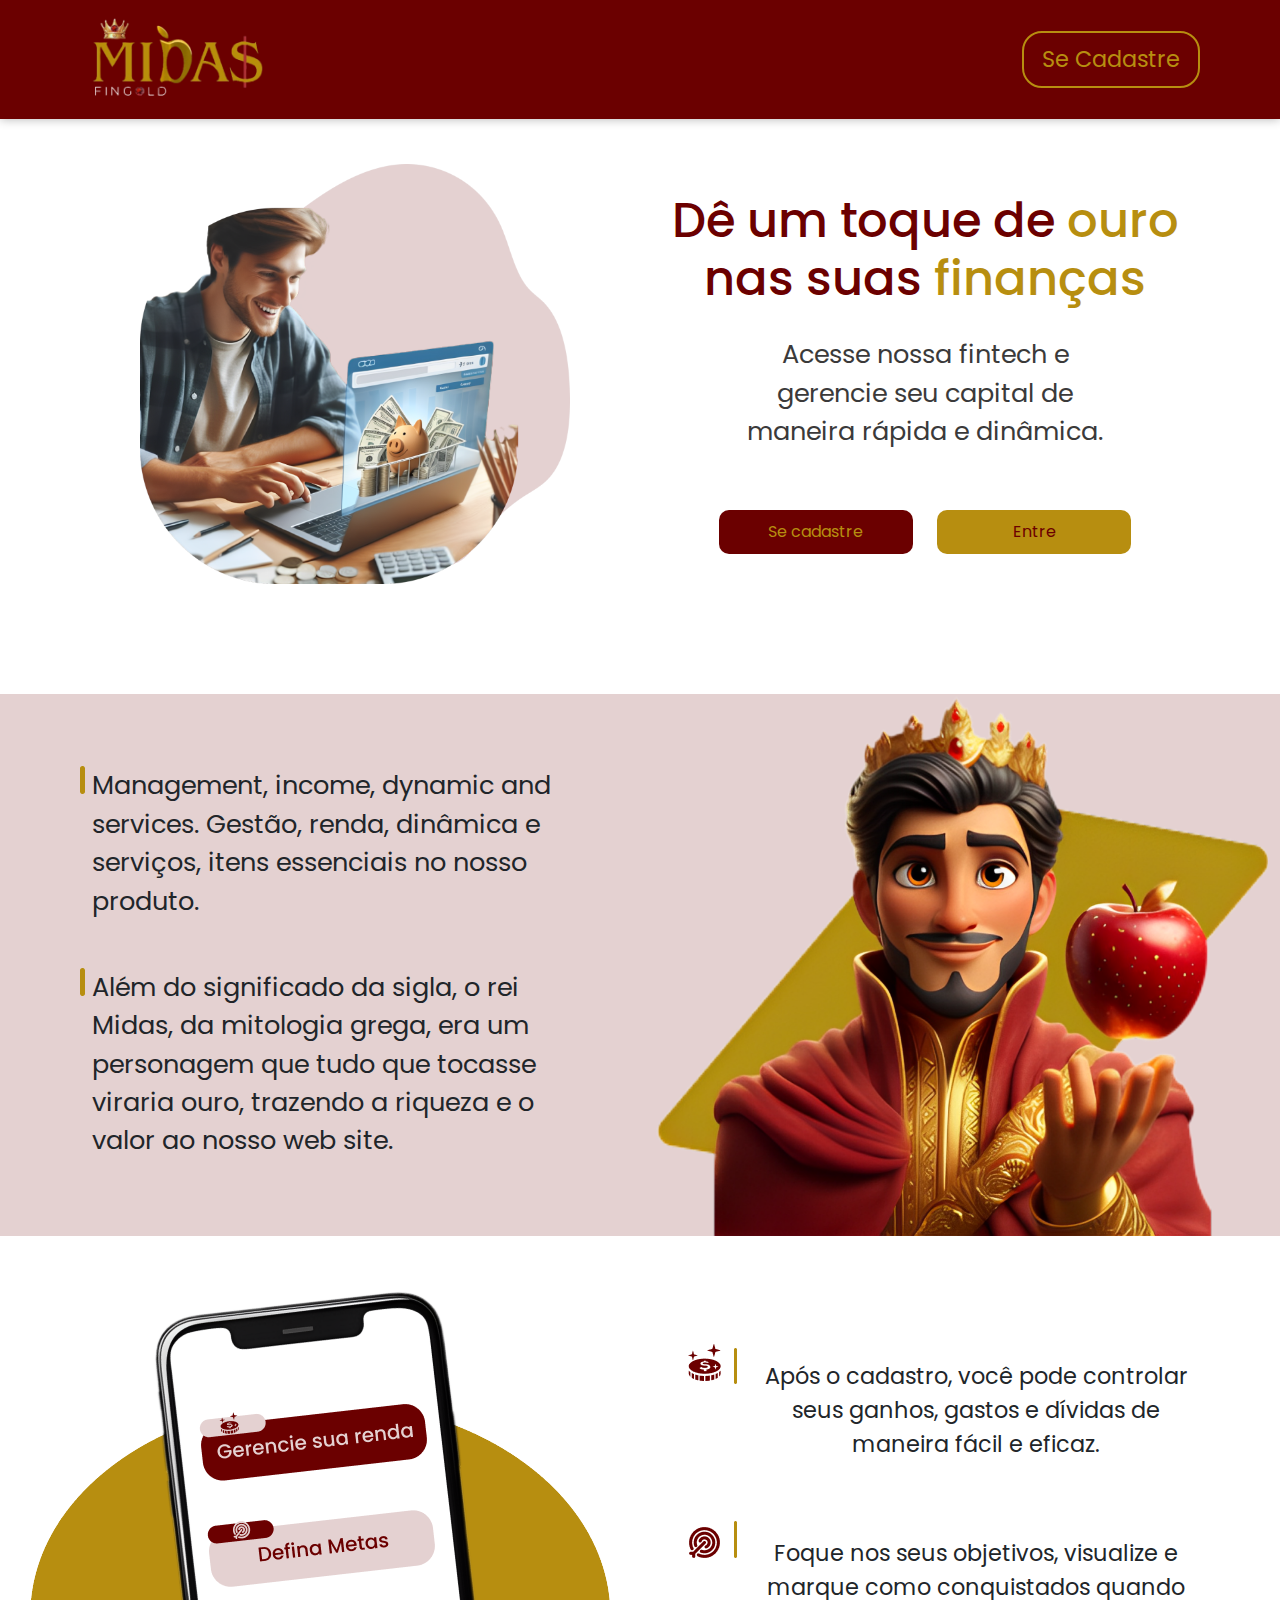
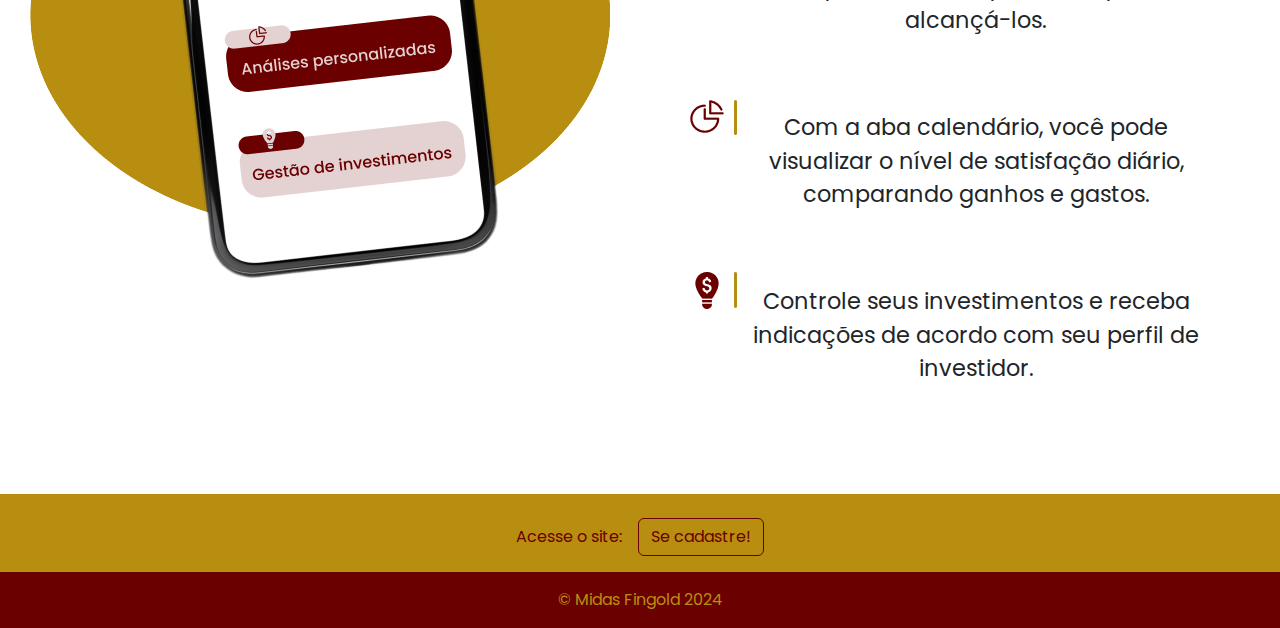
<file: index.html>
<!DOCTYPE html>
<html lang="pt-br">

<head>
    <meta charset="UTF-8">
    <meta name="viewport" content="width=device-width, initial-scale=1.0">

    <link rel="preconnect" href="https://fonts.googleapis.com">
    <link rel="preconnect" href="https://fonts.gstatic.com" crossorigin>

    <!-- Fonte poppins -->
    <link href="https://fonts.googleapis.com/css2?family=Poppins:ital,wght@0,100;0,200;0,300;0,400;0,500;0,600;0,700;0,800;0,900;1,100;1,200;1,300;1,400;1,500;1,600;1,700;1,800;1,900&display=swap"
    rel="stylesheet">

    <!-- link bootstrap -->
    <link href="https://cdn.jsdelivr.net/npm/bootstrap@5.3.3/dist/css/bootstrap.min.css" rel="stylesheet"
        integrity="sha384-QWTKZyjpPEjISv5WaRU9OFeRpok6YctnYmDr5pNlyT2bRjXh0JMhjY6hW+ALEwIH" crossorigin="anonymous">

    <!-- css da tela -->
    <link rel="stylesheet" href="./CSS/style.css">
    <title>Landing Page.</title>
</head>

<body>
    <!-- Header -->
    <header>
        <nav class="cabeçalho">
            <div class="logo">
                <img src="./Imagens/Logo/FinGold branco sem fundo 1 (1).png">
            </div>
            <nav class="nav-list">
                <a href="">
                    <button class="cadastre text-nowrap">Se Cadastre</button>
                </a>
            </nav>
        </nav>
    </header>
    <!-- Fim Header -->

    <!-- primeiro container -->
    <div class="container mt-5 text-center">
        <div class="row text-center">
            <div class="col-12 col-sm-12 col-md-12 col-lg-6 mt-3 px-3">
                <!-- imagem principal -->
                <div class="imagemprincipal">
                    <img src="./Imagens/Vetores/imagem principal.png" class="img-fluid">
                </div>
            </div>
            <div class="col-12 col-sm-12 col-md-12 col-lg-6 mt-5 text-center">

                <!-- conteúdo da direita - título, subtítulo e botões-->
                <section class="conteudodireito mt-5">
                    <article class="textoprincipal mt-5">
                        <h1>
                            Dê um toque de <font color="#B78E10">ouro</font>
                            nas suas  <font color="#B78E10">finanças</font>
                        </h1>
                    </article>

                    <article class="subtitulo">
                        Acesse nossa fintech e <br>
                        gerencie seu capital de <br>
                        maneira rápida e dinâmica.
                    </article>

                    <div class="botoes">
                        <a href="">
                            <button class="botao text-nowrap">Se cadastre</button>
                        </a>
                        <a href="">
                            <button class="botao2">Entre</button>
                        </a>
                    </div>
                </section>
            </div>

        </div>
    </div>
    <!-- fim primeiro container -->

    <!-- começo segundo container - explicação sobre o nome -->
    <div class="container-fluid midas">
        <div class="row">
            <div class="col-12 col-sm-12 col-md-12 col-lg-6 mt-4 lista">
                <!-- lista de explicação -->
                <ul>
                    <li>Management, income, dynamic and services.
                        Gestão, renda, dinâmica e serviços, itens essenciais no nosso produto.</li>

                    <li>Além do significado da sigla, o rei Midas, da mitologia grega, era um personagem que tudo que
                        tocasse viraria ouro,
                        trazendo a riqueza e o valor ao nosso web site.</li>
                </ul>
            </div>

            <!-- Imagem Midas -->
            <div class="col-12 col-sm-12 col-md-12 col-lg-6 imagemMidas">
                <img src="./Imagens/Vetores/Vetor Midas.png" class="img-fluid">

            </div>

        </div>
    </div>
    <!-- fim segundo container - explicação sobre o nome -->

    <!-- começo terceiro container - funcionalidades -->
    <div class="container-fluid celular">
        <div class="row text-center">
            <div class="col-12 col-sm-12 col-md-12 col-lg-6 mt-5">
                <!-- vetor do celular -->
                <img src="./Imagens/Vetores/Vetor do celular.png" class="img-fluid">

            </div>

            <div class="col-12 col-sm-12 col-md-12 col-lg-6 mt-5 lista2">
                <!-- lista de funcionalidades -->
                <ul>
                    <li class="renda">Após o cadastro, você pode controlar seus ganhos, gastos e dívidas de maneira
                        fácil e eficaz.</li>

                    <li class="metas">Foque nos seus objetivos, visualize e marque como conquistados quando alcançá-los.
                    </li>

                    <li class="analises">Com a aba calendário, você pode visualizar o nível de satisfação diário,
                        comparando ganhos e gastos.</li>

                    <li class="investimentos">Controle seus investimentos e receba indicações de acordo com seu perfil
                        de investidor.</li>
                </ul>
            </div>
        </div>
    </div>
    <!-- fim terceiro container - funcionalidades -->

    <!-- começo footer -->
        <div class="container-fluid mt-5 footer">
                <footer class="row text-center">
                    <div class="container-fluid p-4 pb-0">
                            <p class="d-flex justify-content-center align-items-center">
                                <span class="me-3">Acesse o site:</span>
                                <button type="button" class="btn btn-rounded">
                                    Se cadastre!
                                </button>
                            </p>
                    </div>
                    <div class="container-fluid py-3 final">
                        © Midas Fingold 2024
                    </div>  
                </footer>
        </div>
    <!-- fim footer -->

    <!-- link bootstrap javascript -->
    <script src="https://cdn.jsdelivr.net/npm/bootstrap@5.3.3/dist/js/bootstrap.bundle.min.js"
        integrity="sha384-YvpcrYf0tY3lHB60NNkmXc5s9fDVZLESaAA55NDzOxhy9GkcIdslK1eN7N6jIeHz"
        crossorigin="anonymous"></script>
</body>

</html>
</file>
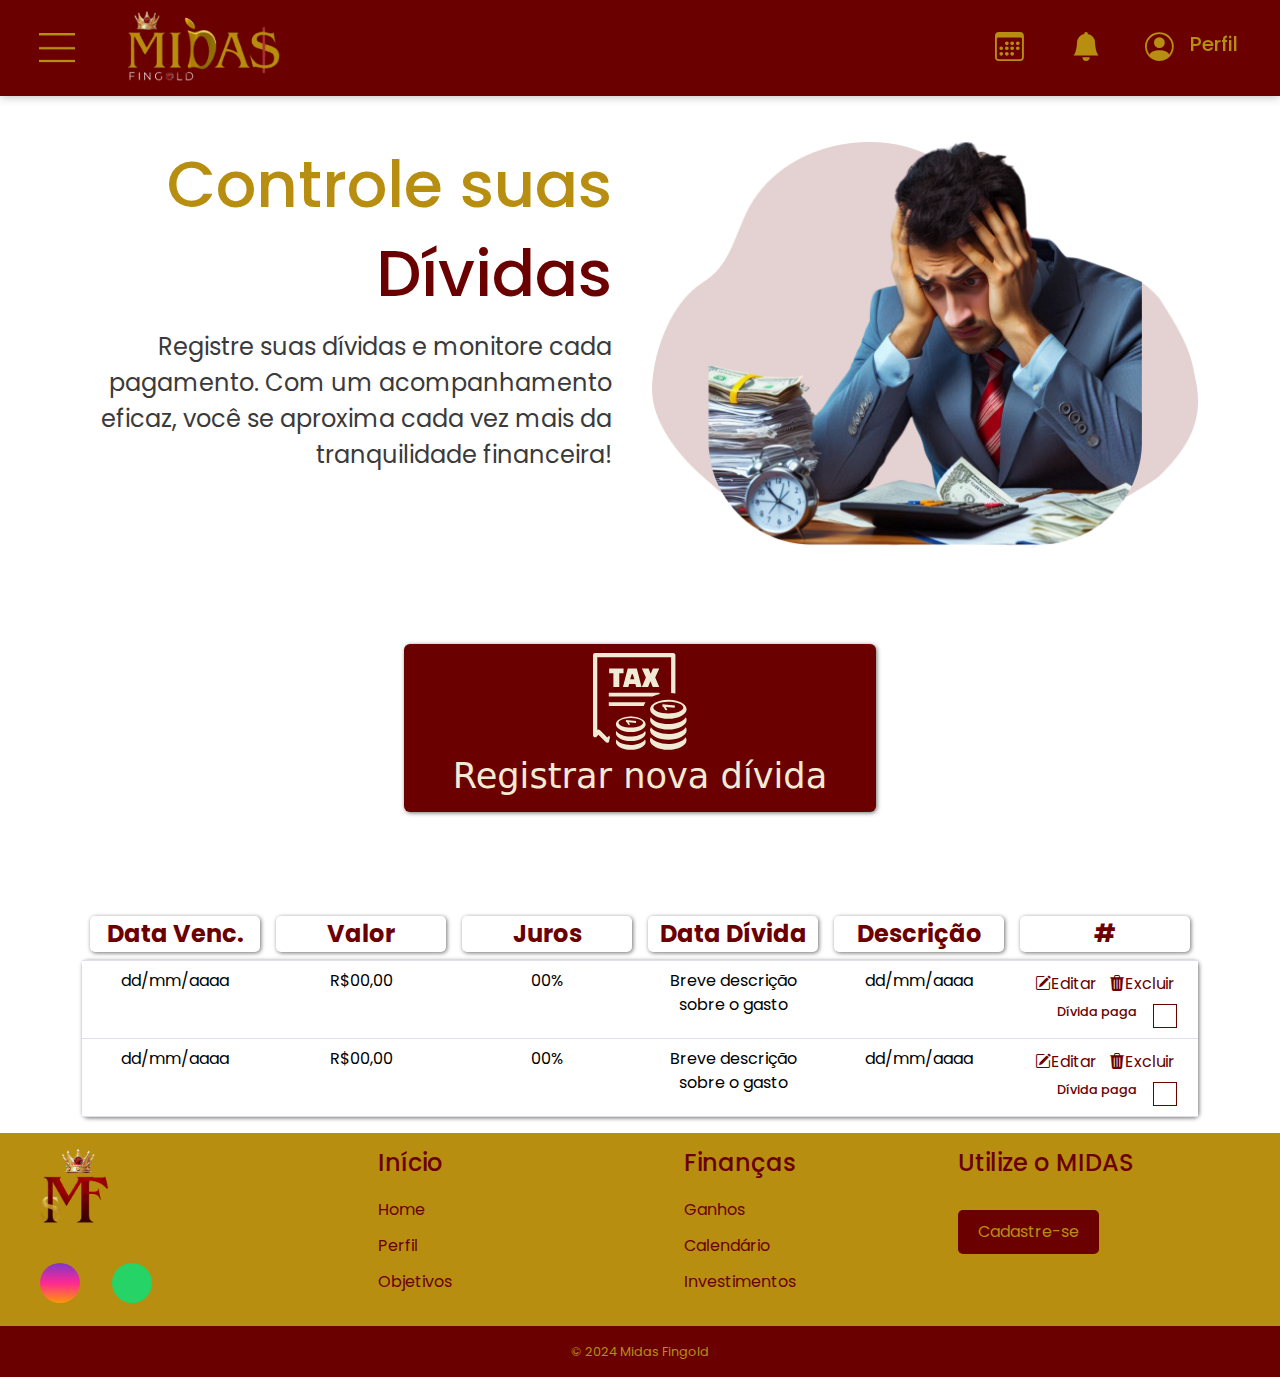
<file: Paginas/Dividas.html>
<!DOCTYPE html>
<html lang="pt-br">

<head>
    <meta charset="UTF-8">
    <meta name="viewport" content="width=device-width, initial-scale=1.0">
    <title>Divídas</title>

    <!-- fonte poppins -->
    <link
        href="https://fonts.googleapis.com/css2?family=Poppins:ital,wght@0,100;0,200;0,300;0,400;0,500;0,600;0,700;0,800;0,900;1,100;1,200;1,300;1,400;1,500;1,600;1,700;1,800;1,900&display=swap"
        rel="stylesheet">

    <!-- link bootstrap -->
    <link href="https://cdn.jsdelivr.net/npm/bootstrap@5.3.3/dist/css/bootstrap.min.css" rel="stylesheet"
        integrity="sha384-QWTKZyjpPEjISv5WaRU9OFeRpok6YctnYmDr5pNlyT2bRjXh0JMhjY6hW+ALEwIH" crossorigin="anonymous">

    <!-- link bootstrap-icons -->
    <link rel="stylesheet" href="https://cdn.jsdelivr.net/npm/bootstrap-icons@1.8.1/font/bootstrap-icons.css">

    <!-- link font-awesome icons -->
    <link rel="stylesheet" href="https://cdnjs.cloudflare.com/ajax/libs/font-awesome/6.2.1/css/all.min.css"
        integrity="sha512-MV7K8+y+gLIBoVD59lQIYicR65iaqukzvf/nwasF0nqhPay5w/9lJmVM2hMDcnK1OnMGCdVK+iQrJ7lzPJQd1w=="
        crossorigin="anonymous" referrerpolicy="no-referrer" />

    <!-- css da tela -->
    <link rel="stylesheet" href="../CSS/styleDividas.css">

    <!-- css do header e do footer -->
    <link rel="stylesheet" href="../CSS/header_footer.css">
</head>

<body>
    <!-- começo header -->
    <nav class="navbar fixed-top cabeçalho">
        <div class="container-fluid header">
            <!-- conteúdo da esquerda -->
            <div class="esquerda">
                <button class="navbar-toggler" type="button" data-bs-toggle="offcanvas"
                    data-bs-target="#offcanvasNavbar" aria-controls="offcanvasNavbar" aria-label="Toggle navigation">
                    <img src="../Imagens/Icones/Menu.png" width="80%" class="img-fluid">
                </button>

                <!-- começo offcanvas -->
                <div class="offcanvas offcanvas-start" tabindex="-1" id="offcanvasNavbar"
                    aria-labelledby="offcanvasNavbar">
                    <div class="offcanvas-header">
                        <h5 class="offcanvas-title" id="offcanvasNavbarLabel">Midas Fingold</h5>
                        <button type="button" class="btn-close fechar" data-bs-dismiss="offcanvas"
                            aria-label="Close"></button>
                    </div>

                    <div class="linha-horizontal"></div>

                    <!-- conteúdo offcanvas -->
                    <div class="offcanvas-body">
                        <ul class="navbar-nav justify-content-start flex-grow-1 pe-3">
                            <li class="nav-item">
                                <i class="bi bi-house-fill"></i>
                                <a class="nav-link" aria-current="page" href="#">Home</a>
                            </li>
                            <li class="nav-item perfil">
                                <i class="bi bi-person-circle"></i>
                                <a class="nav-link" href="#">Perfil</a>
                            </li>
                            <!-- menu dropdown -->
                            <li class="nav-item dropdown">
                                <i class="bi bi-cash-stack"></i>
                                <a class="nav-link" role="button" data-bs-toggle="dropdown" aria-expanded="false">
                                    Finanças >
                                </a>
                                <ul class="dropdown-menu">
                                    <li><a class="dropdown-item my-3" href="./Ganhos.html">Ganhos</a></li>
                                    <li>
                                    </li>
                                    <li><a class="dropdown-item" href="#">Gastos</a></li>
                                </ul>
                            </li>
                            <!-- fim menu dropdown -->

                            <li class="nav-item calendario">
                                <i class="bi bi-calendar3"></i>
                                <a class="nav-link" href="#">Calendário</a>
                            </li>

                            <li class="nav-item">
                                <i class="bi bi-bullseye"></i>
                                <a class="nav-link" href="#">Objetivos</a>
                            </li>

                            <li class="nav-item">
                                <i class="bi bi-piggy-bank-fill"></i>
                                <a class="nav-link" href="#">Investimentos</a>
                            </li>

                            <li class="nav-item notificacoes">
                                <i class="bi bi-bell-fill"></i>
                                <a class="nav-link" href="#">Notificações</a>
                            </li>
                        </ul>
                    </div>
                </div>
                <!-- fim offcanvas -->
                <div class="logo mx-4">
                    <img src="../Imagens/Logo/FinGold branco sem fundo 1 (1).png" width="80%" class="img-fluid">
                </div>
            </div>
            <!-- fim conteúdo da esquerda -->

            <!-- conteúdo da direita -->
            <div class="direita px-3">
                <div class="icones mx-4">
                    <i class="bi bi-calendar3"></i>
                </div>
                <div class="icones2 mx-4">
                    <i class="bi bi-bell-fill"></i>
                </div>
                <div class="icones3 mx-1 text-center">
                    <i class="bi bi-person-circle mx-3"></i>
                    <h5>Perfil</h5>
                </div>
            </div>
            <!-- fim conteúdo da direita -->
        </div>
    </nav>
    <!-- fim header -->

    <!-- começo conteúdo -->
    <!-- primeiro container -->
    <div class="container mt-5 text-center">
        <div class="row text-center">
            <div class="col-12 col-sm-12 col-md-12 order-2 col-lg-6 mt-3">
                <!-- imagem principal das dívidas -->
                <div class="imagemprincipal mt-5">
                    <img src="../Imagens/Vetores/Imagem dividas.png" class="img-fluid">
                </div>
            </div>
            <div class="col-12 col-sm-12 col-md-12 order-1 col-lg-6 mt-5">
                <!-- conteúdo da esquerda - título e subtítulo -->
                <section class="conteudoesquerdo mt-5 mx-3">
                    <article class="textoprincipal">
                        <h1>
                            Controle suas <br>
                            <h1 class="digitando">Dívidas</h1>
                        </h1>
                    </article>

                    <article class="subtitulo mt-3">
                        Registre suas dívidas e monitore cada pagamento.
                        Com um acompanhamento eficaz, você se aproxima
                        cada vez mais da tranquilidade financeira!
                </section>
            </div>

        </div>
    </div>
    <!-- fim primeiro container -->

    <!-- botão - adicionar divida -->
    <button type="button" class="btn adicionar p-2 px-5" data-bs-toggle="modal" data-bs-target="#exampleModal">
        <svg xmlns="http://www.w3.org/2000/svg" shape-rendering="geometricPrecision" text-rendering="geometricPrecision"
            image-rendering="optimizeQuality" fill-rule="evenodd" clip-rule="evenodd" viewBox="0 0 495 511.658">
            <path
                d="M278.532 470.356c0 22.792-35.278 41.302-78.766 41.302-43.484 0-78.77-18.51-78.77-41.302 0-4.285 1.29-8.434 3.599-12.355 10.041 16.781 39.896 28.951 75.171 28.951 23.294 0 62.051-6.893 75.167-28.951 2.261 3.78 3.599 7.932 3.599 12.355zM85.07 469.301l-2.199 2.094c-4.435 4.215-11.475 4.141-15.803-.22l-38.574-38.978-8.034 9.239a11.31 11.31 0 01-9.126 4.582C5.062 446.018 0 440.922 0 434.69V11.331A11.316 11.316 0 0111.334 0h413.148c6.27 0 11.331 5.059 11.331 11.331v203.014a207.752 207.752 0 00-22.662-2.696V22.699H22.699v382.912a11.342 11.342 0 0112.652 1.468c.22.181.44.367.621.584l39.347 39.752 11.095-10.563a58.307 58.307 0 003.449 10.696 61.796 61.796 0 00-2.354 6.631c-1.499 5.134-2.335 10.193-2.439 15.122zm.72-258.758h264.236c1.296 0 2.358 1.081 2.358 2.357v3.272c-14.654 3.297-27.95 8.11-39.19 14.072l-.582.313H85.79a2.379 2.379 0 01-2.358-2.36V212.9a2.366 2.366 0 012.358-2.357zm0 49.507h192.245c-4.322 6.228-7.56 12.926-9.581 20.015H85.79c-1.276 0-2.358-1.062-2.358-2.358v-15.3a2.366 2.366 0 012.358-2.357zm75.667-153.072H138.91v72.313h-31.102v-72.313H85.259V82.097h76.198v24.881zm25.958 72.313h-28.988l25.191-97.194h48.054l25.192 97.194h-28.991l-3.577-15.396h-33.304l-3.577 15.396zm17.084-67.334l-7.907 27.213h21.951l-7.752-27.213h-6.292zm89.296-29.86l10.73 25.971h1.555l10.73-25.971h33.744l-21.614 46.967 21.614 50.227h-34.521l-11.663-27.994h-1.401l-11.506 27.994h-32.968l21.149-49.298-21.149-47.896h35.3zm200.657 378.958c0 27.921-43.24 50.603-96.519 50.603-53.281 0-96.525-22.682-96.525-50.603 0-5.256 1.57-10.332 4.41-15.145 12.296 20.548 48.886 35.472 92.115 35.472 28.553 0 76.02-8.457 92.11-35.472 2.761 4.638 4.409 9.722 4.409 15.145zm.548-52.683c0 27.918-43.243 50.6-96.522 50.6-53.282 0-96.525-22.682-96.525-50.6 0-5.256 1.569-10.334 4.412-15.145 12.296 20.548 48.884 35.472 92.113 35.472 28.553 0 76.02-8.457 92.11-35.472 2.761 4.638 4.412 9.722 4.412 15.145zm-61.663-131.368l-1.129 12.565-47.362-4.127c3.918 4.957 6.594 10.659 8.105 17.033l-11.393-1.01c-.785-3.354-2.521-7.094-5.149-11.173-2.682-4.125-5.908-7.032-9.827-8.816l.898-10.174 65.857 5.702zm-33.408-19.666c43.105.079 77.863 14.15 77.863 31.119 0 17.199-35.531 31.105-79.314 31.105-43.788 0-79.32-13.973-79.32-31.105 0-16.94 34.402-30.795 77.225-31.114 1.073-.005 2.583-.005 3.546-.005zm-.311-10.335c52.743.093 95.382 22.882 95.382 50.617 0 27.912-43.243 50.6-96.522 50.6-53.282 0-96.525-22.688-96.525-50.6 0-27.741 42.651-50.416 95.421-50.617h2.244zM495 353.995c0 27.913-43.243 50.597-96.522 50.597-53.282 0-96.525-22.684-96.525-50.597 0-5.095 1.403-9.959 4.085-14.524 11.898 20.828 48.753 36.071 92.44 36.071 28.587 0 76.739-8.599 92.435-36.071 2.563 4.444 4.087 9.375 4.087 14.524zm-266.791 5.609l-.912 10.256-38.651-3.382c3.187 4.059 5.389 8.703 6.62 13.914l-9.307-.825c-.641-2.735-2.044-5.795-4.201-9.123-2.196-3.368-4.824-5.736-8.022-7.193l.745-8.304 53.728 4.657zm-24.226-15.994c33.767.751 60.508 11.89 60.508 25.338 0 14.047-28.983 25.389-64.725 25.389-35.732 0-64.723-11.405-64.723-25.389 0-13.587 27.153-24.714 61.262-25.358 2.52-.048 5.216-.034 7.678.02zm-.339-8.438c41.68.96 74.888 19.137 74.888 41.254 0 22.789-35.278 41.292-78.766 41.292-43.484 0-78.77-18.503-78.77-41.292 0-22.211 33.488-40.395 75.388-41.268 2.388-.045 4.917-.039 7.26.014zm74.888 89.036c0 22.781-35.278 41.293-78.766 41.293-43.484 0-78.77-18.512-78.77-41.293 0-4.161 1.138-8.124 3.334-11.85 9.713 16.999 39.783 29.442 75.436 29.442 23.333 0 62.644-7.02 75.432-29.442 2.089 3.625 3.334 7.65 3.334 11.85z" />
        </svg>
        Registrar nova dívida
    </button>
    <!-- fim botão - adicionar divida -->

    <!-- modal - adicionar divida -->
    <div class="modal fade" id="exampleModal" tabindex="-1" aria-labelledby="exampleModalLabel" aria-hidden="true">
        <div class="modal-dialog modal-dialog-centered">
            <div class="modal-content">
                <div class="modal-header">
                    <h1 class="modal-title" id="exampleModalLabel">Registro de dívidas</h1>
                    <button type="button" class="btn-close" data-bs-dismiss="modal" aria-label="Close"></button>
                </div>
                <div class="linha-modal"></div>
                <!-- formulário modal -->
                <form>
                    <div class="modal-body">

                        <div class="form-floating mb-3">
                            <input type="text" class="form-control" id="floatingInput" placeholder="R$00,00" required>
                            <label for="floatingInput">Valor</label>
                        </div>
                        <div class="form-floating mb-3">
                            <input type="date" class="form-control" id="floatingdata" required>
                            <label for="floatingdata" class="col-form-label">Data do vencimento/pagamento</label>
                        </div>
                        <div class="mb-3">
                            <label for="customRange3" class="form-label ms-3">Porcentagem de juros</label>
                            <input type="range" class="form-range" min="0" max="100" step="5" id="customRange3" oninput="updateValue(this.value)">
                            <div id="rangeValue" class="range-value">0</div>
                        </div>                        
                        <div class="form-floating mb-3">
                            <input type="date" class="form-control" id="floatingdata2">
                            <label for="floatingdata2" class="col-form-label">Data da dívida</label>
                        </div>
                        <div class="form-floating mb-3">
                            <textarea class="form-control" id="floatingdesc"
                                placeholder="motivo do recebimento"></textarea>
                            <label for="floatingdesc" class="col-form-label">Breve descrição</label>
                        </div>
                    </div>

                    <div class="linha-modal"></div>
                    <!-- botões modal -->
                    <div class="modal-footer">
                        <button type="button" class="btn fechar" data-bs-dismiss="modal">Fechar</button>
                        <button type="submit" class="btn salvar">Salvar dívida</button>
                    </div>

                </form>
                <!-- fim formulário modal -->
            </div>
        </div>
    </div>
    <!-- fim modal - adicionar divida -->

    <!-- tabela de dividas -->
    <div class="container">
        <table class="table">
            <!-- colunas -->
            <thead class="text-center">
                <tr>
                    <th>
                        <div class="colunas">
                            Data Venc.
                        </div>
                    </th>
                    <th>
                        <div class="colunas">
                            Valor
                        </div>
                    </th>
                    <th>
                        <div class="colunas">
                            Juros
                        </div>
                    </th>
                    <th>
                        <div class="colunas">
                            Data Dívida
                        </div>
                    </th>
                    <th>
                        <div class="colunas">
                            Descrição
                        </div>
                    </th>
                    <th>
                        <div class="colunas">
                            #
                        </div>
                    </th>
                </tr>
            </thead>
            <!-- fim colunas -->

            <!-- conteúdo de exemplo -->
            <tbody class="text-center">
                <tr>
                    <td data-label="Data Venc.">dd/mm/aaaa</td>
                    <td data-label="Valor">R$00,00</td>
                    <td data-label="Juros">00%</td>
                    <td data-label="Descrição">Breve descrição sobre o gasto</td>
                    <td data-label="Data Dívida">dd/mm/aaaa</td>
                    <td data-label="#" class="funções">
                        <div class="botoes">
                            <button type="button" class="btn editar">
                                <i class="bi bi-pencil-square"></i> Editar
                            </button>
                            <button type="button" class="btn excluir">
                                <i class="bi bi-trash3-fill"></i> Excluir
                            </button>
                        </div>
                        <div class="form-check">
                            <h4 class="dsPaga">Dívida paga</h4>
                            <input class="form-check-input" type="checkbox" id="customCheckbox">
                            <label class="form-check-label" for="customCheckbox"></label>
                        </div>
                    </td>
                </tr>
                <tr>
                    <td data-label="DataVenc">dd/mm/aaaa</td>
                    <td data-label="Valor">R$00,00</td>
                    <td data-label="Juros">00%</td>
                    <td data-label="Descrição">Breve descrição sobre o gasto</td>
                    <td data-label="DataDiv">dd/mm/aaaa</td>
                    <td data-label="#" class="funções">
                        <div class="botoes">
                            <button type="button" class="btn editar">
                                <i class="bi bi-pencil-square"></i> Editar
                            </button>
                            <button type="button" class="btn excluir">
                                <i class="bi bi-trash3-fill"></i> Excluir
                            </button>
                        </div>
                        <div class="form-check">
                            <h4 class="dsPaga">Dívida paga</h4>
                            <input class="form-check-input" type="checkbox" id="customCheckbox2">
                            <label class="form-check-label" for="customCheckbox2"></label>
                        </div>
                    </td>
                </tr>
            </tbody>
            <!-- fim conteúdo de exemplo -->
        </table>
    </div>
    <!-- fim tabela de dividas -->

    <!-- começo footer -->
    <footer class="footer">
        <div class="container-fluid container_footer ">
            <div class="row ">
                <!-- primeira coluna - logo e redes sociais  -->
                <div class="col-12 col-sm-6 col-md-6 order-1 col-lg-3 primeira_col">
                    <img src="../Imagens/Logo/Miniatura.png" widht="20" height="90">

                    <div class="redes_sociais">
                        <a href="#" class="footer-link" id="instagram">
                            <i class="fa-brands fa-instagram"></i>
                        </a>
                        <a href="#" class="footer-link" id="whatsapp">
                            <i class="fa-brands fa-whatsapp"></i>
                        </a>
                    </div>
                </div>
                <!-- fim primeira coluna -->

                <!-- segunda coluna - lista 1 -->
                <div class="col-12 col-sm-6 col-md-6 col-lg-3 order-2">
                    <ul class="footer-lista">
                        <li>
                            <h3>Início</h3>
                        </li>
                        <li>
                            <a href="" class="footer-link">Home</a>
                        </li>
                        <li>
                            <a href="" class="footer-link">Perfil</a>
                        </li>
                        <li>
                            <a href="" class="footer-link">Objetivos</a>
                        </li>
                    </ul>
                </div>
                <!-- fim segunda coluna - lista 1 -->

                <!-- terceira coluna - lista 2 -->
                <div class="col-12 col-sm-6 col-md-6 col-lg-3 order-3">
                    <ul class="footer-lista">
                        <li>
                            <h3>Finanças</h3>
                        </li>
                        <li>
                            <a href="./Ganhos.html" class="footer-link">Ganhos</a>
                        </li>
                        <li>
                            <a href="" class="footer-link">Calendário</a>
                        </li>
                        <li>
                            <a href="" class="footer-link">Investimentos</a>
                        </li>

                    </ul>
                </div>
                <!-- fim terceira coluna - lista 2 -->

                <!-- quarta coluna - se cadastre -->
                <div class="col-12 col-sm-6 col-md-6 col-lg-3 order-4">
                    <div class="footer_cadastro">
                        <h3>Utilize o MIDAS</h3>
                        <div class="botao2">
                            <a href="">
                                <button>Cadastre-se</button>
                            </a>
                        </div>
                    </div>
                </div>
            </div>
        </div>
        <!-- fim quarta coluna - se cadastre -->

        <!-- copyright -->
        <div class="copyright container-fluid">
            &#169
            2024 Midas Fingold
        </div>
        <!-- fim copyright -->
    </footer>
    <!-- fim footer -->

    <!-- link javascript para funcionamento do formulário conectado na tabela -->
    <script src="../JavaScript/dividas.js"></script>

    <!-- link bootstrap javascript -->
    <script src="https://cdn.jsdelivr.net/npm/bootstrap@5.3.3/dist/js/bootstrap.bundle.min.js"
        integrity="sha384-YvpcrYf0tY3lHB60NNkmXc5s9fDVZLESaAA55NDzOxhy9GkcIdslK1eN7N6jIeHz"
        crossorigin="anonymous"></script>
</body>

</html>
</file>
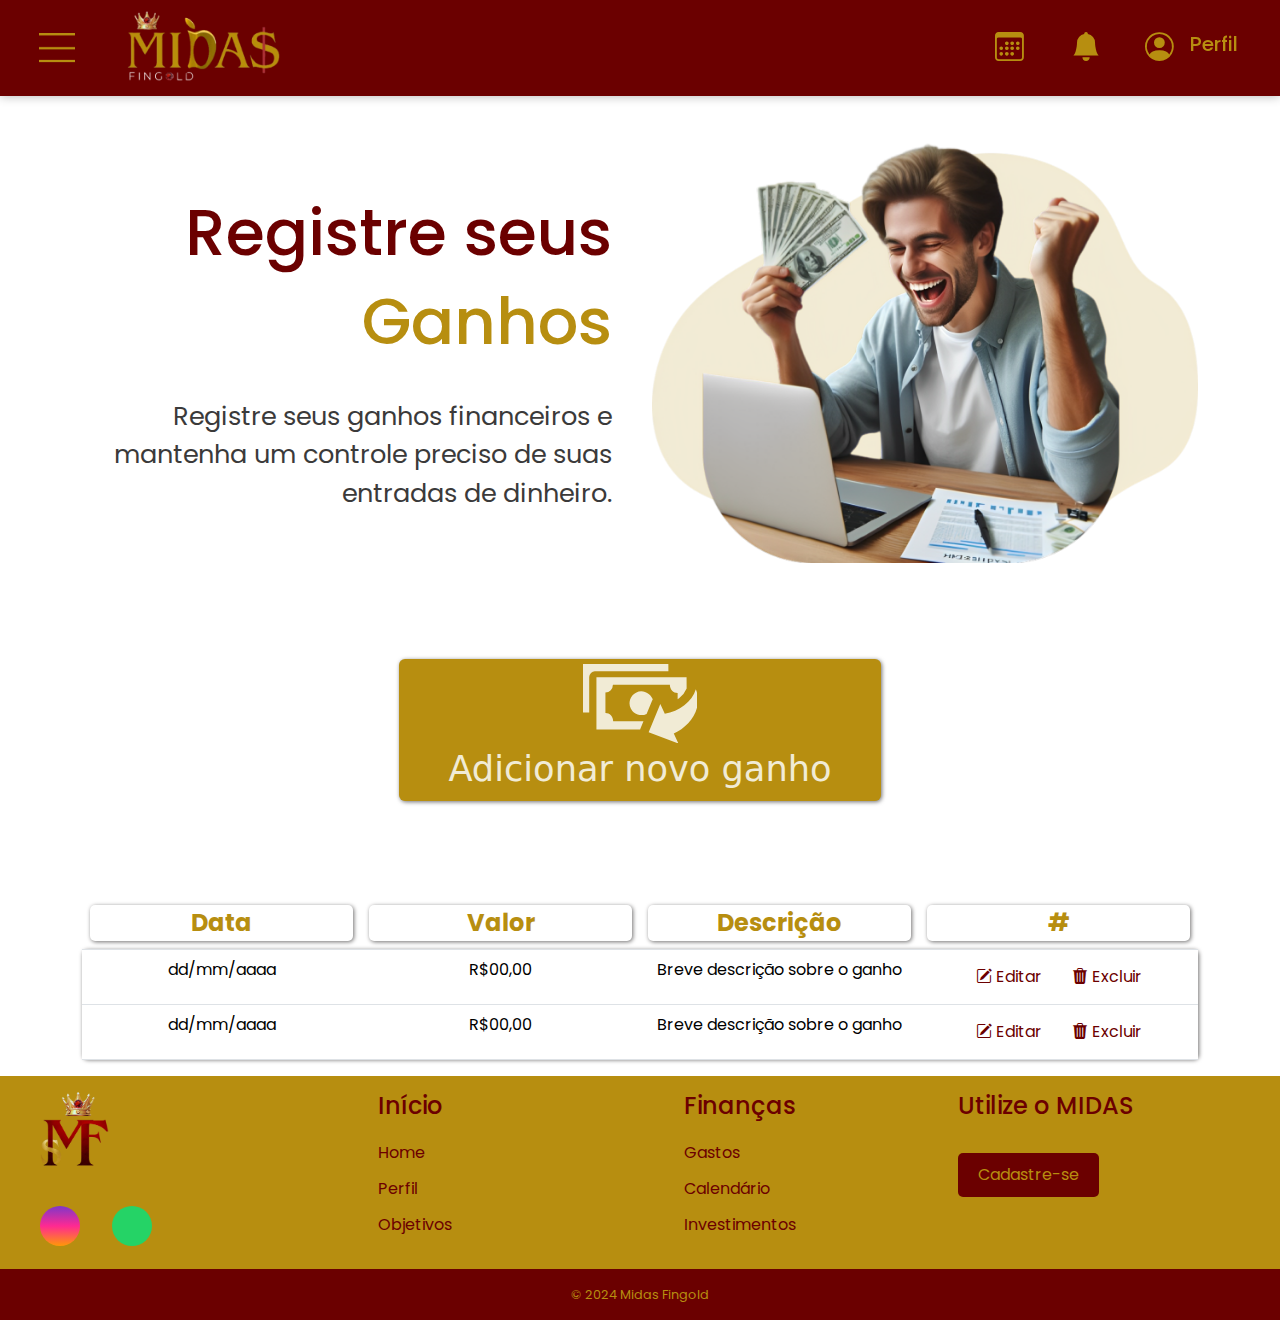
<file: Paginas/Ganhos.html>
<!DOCTYPE html>
<html lang="pt-br">

<head>
    <meta charset="UTF-8">
    <meta name="viewport" content="width=device-width, initial-scale=1.0">
    <title>Ganhos</title>
    <!-- fonte poppins -->
    <link
        href="https://fonts.googleapis.com/css2?family=Poppins:ital,wght@0,100;0,200;0,300;0,400;0,500;0,600;0,700;0,800;0,900;1,100;1,200;1,300;1,400;1,500;1,600;1,700;1,800;1,900&display=swap"
        rel="stylesheet">

    <!-- link bootstrap -->
    <link href="https://cdn.jsdelivr.net/npm/bootstrap@5.3.3/dist/css/bootstrap.min.css" rel="stylesheet"
        integrity="sha384-QWTKZyjpPEjISv5WaRU9OFeRpok6YctnYmDr5pNlyT2bRjXh0JMhjY6hW+ALEwIH" crossorigin="anonymous">

    <!-- link bootstrap-icons -->
    <link rel="stylesheet" href="https://cdn.jsdelivr.net/npm/bootstrap-icons@1.8.1/font/bootstrap-icons.css">

    <!-- link font-awesome icons -->
    <link rel="stylesheet" href="https://cdnjs.cloudflare.com/ajax/libs/font-awesome/6.2.1/css/all.min.css"
        integrity="sha512-MV7K8+y+gLIBoVD59lQIYicR65iaqukzvf/nwasF0nqhPay5w/9lJmVM2hMDcnK1OnMGCdVK+iQrJ7lzPJQd1w=="
        crossorigin="anonymous" referrerpolicy="no-referrer" />

    <!-- css da tela -->
    <link rel="stylesheet" href="../CSS/styleGanhos.css">

    <!-- css do header e do footer -->
    <link rel="stylesheet" href="../CSS/header_footer.css">
</head>

<body>
    <!-- começo header -->
    <nav class="navbar fixed-top cabeçalho">
        <div class="container-fluid header">
            <!-- conteúdo da esquerda -->
            <div class="esquerda">
                <button class="navbar-toggler" type="button" data-bs-toggle="offcanvas"
                    data-bs-target="#offcanvasNavbar" aria-controls="offcanvasNavbar" aria-label="Toggle navigation">
                    <img src="../Imagens/Icones/Menu.png" width="80%" class="img-fluid">
                </button>

                <!-- começo offcanvas -->
                <div class="offcanvas offcanvas-start" tabindex="-1" id="offcanvasNavbar"
                    aria-labelledby="offcanvasNavbar">
                    <div class="offcanvas-header">
                        <h5 class="offcanvas-title" id="offcanvasNavbarLabel">Midas Fingold</h5>
                        <button type="button" class="btn-close fechar" data-bs-dismiss="offcanvas"
                            aria-label="Close"></button>
                    </div>

                    <div class="linha-horizontal"></div>

                    <!-- conteúdo offcanvas -->
                    <div class="offcanvas-body">
                        <ul class="navbar-nav justify-content-start flex-grow-1 pe-3">
                            <li class="nav-item">
                                <i class="bi bi-house-fill"></i>
                                <a class="nav-link" aria-current="page" href="#">Home</a>
                            </li>
                            <li class="nav-item perfil">
                                <i class="bi bi-person-circle"></i>
                                <a class="nav-link" href="#">Perfil</a>
                            </li>
                            <!-- menu dropdown -->
                            <li class="nav-item dropdown">
                                <i class="bi bi-cash-stack"></i>
                                <a class="nav-link" role="button" data-bs-toggle="dropdown" aria-expanded="false">
                                    Finanças >
                                </a>
                                <ul class="dropdown-menu">
                                    <li><a class="dropdown-item my-3" href="#">Ganhos</a></li>
                                    <li>
                                    </li>
                                    <li><a class="dropdown-item" href="./Gastos.html">Gastos</a></li>
                                </ul>
                            </li>
                            <!-- fim menu dropdown -->

                            <li class="nav-item calendario">
                                <i class="bi bi-calendar3"></i>
                                <a class="nav-link" href="#">Calendário</a>
                            </li>

                            <li class="nav-item">
                                <i class="bi bi-bullseye"></i>
                                <a class="nav-link" href="#">Objetivos</a>
                            </li>

                            <li class="nav-item">
                                <i class="bi bi-piggy-bank-fill"></i>
                                <a class="nav-link" href="#">Investimentos</a>
                            </li>

                            <li class="nav-item notificacoes">
                                <i class="bi bi-bell-fill"></i>
                                <a class="nav-link" href="#">Notificações</a>
                            </li>
                        </ul>
                    </div>
                </div>
                <!-- fim offcanvas -->
                <div class="logo mx-4">
                    <img src="../Imagens/Logo/FinGold branco sem fundo 1 (1).png" width="80%" class="img-fluid">
                </div>
            </div>
            <!-- fim conteúdo da esquerda -->

            <!-- conteúdo da direita -->
            <div class="direita px-3">
                <div class="icones mx-4">
                    <i class="bi bi-calendar3"></i>
                </div>
                <div class="icones2 mx-4">
                    <i class="bi bi-bell-fill"></i>
                </div>
                <div class="icones3 mx-1 text-center">
                    <i class="bi bi-person-circle mx-3"></i>
                    <h5>Perfil</h5>
                </div>
            </div>
            <!-- fim conteúdo da direita -->
        </div>
    </nav>
    <!-- fim header -->

    <!-- começo conteúdo -->
    <!-- primeiro container -->
    <div class="container mt-5 text-center">
        <div class="row text-center">
            <div class="col-12 col-sm-12 col-md-12 order-2 col-lg-6 mt-3">
                <!-- imagem principal dos ganhos -->
                <div class="imagemprincipal mt-5">
                    <img src="../Imagens/Vetores/Imagem ganhos.png" class="img-fluid">
                </div>
            </div>
            <div class="col-12 col-sm-12 col-md-12 order-1 col-lg-6 mt-5">
                <!-- conteúdo da direita - título e subtítulo -->
                <section class="conteudodireito mt-5 mx-3">
                    <article class="textoprincipal">
                        <h1>
                            Registre seus <br>
                            <h1 class="digitando">Ganhos</h1>
                        </h1>
                    </article>

                    <article class="subtitulo mt-3">
                        Registre seus ganhos financeiros e
                        mantenha um controle preciso de
                        suas entradas de dinheiro.
                    </article>
                </section>
            </div>

        </div>
    </div>
    <!-- fim primeiro container -->

    <!-- botão - adicionar ganho -->
    <button type="button" class="btn adicionar p-1 px-5" data-bs-toggle="modal" data-bs-target="#exampleModal">
        <svg id="Layer_1" data-name="Layer 1" xmlns="http://www.w3.org/2000/svg" viewBox="0 0 122.88 84.95">
            <defs>
                <style>
                    .cls-1 {
                        fill-rule: evenodd;
                    }
                </style>
            </defs>
            <title>money-back</title>
            <path class="cls-1"
                d="M14.36,14.26V69.94H61.08c.05-.14.11-.28.17-.42l.09-.22,3.3-8H32.25c0-5.2-3.75-8.87-8.27-8.83v-22a8.2,8.2,0,0,0,8-8.28H92.88c0,5.21,3.76,8.87,8.3,8.84v6.77c.53-.37,1-.76,1.54-1.15a25.21,25.21,0,0,0,8.09-10.48l-.08-11.92ZM70.18,72.89,82.64,42.77l4.82,10.5c15.24-3,29.39-12.89,33.19-26.36,8,21.25-6.86,39.71-23.59,47.32L102,85,70.18,72.89ZM73.67,36A12.69,12.69,0,1,0,68,53.33l5.72-13.82a9.38,9.38,0,0,1,.83-1.57,11.87,11.87,0,0,0-.83-2ZM0,0V51.87l6.63,0V14.09A6.12,6.12,0,0,1,13.2,7.87H91.31L91.25,0Z" />
        </svg> Adicionar novo ganho
    </button>
    <!-- fim botão - adicionar ganho -->

    <!-- modal - adicionar ganho -->
    <div class="modal fade" id="exampleModal" tabindex="-1" aria-labelledby="exampleModalLabel" aria-hidden="true">
        <div class="modal-dialog modal-dialog-centered">
            <div class="modal-content">
                <div class="modal-header">
                    <h1 class="modal-title" id="exampleModalLabel">Carteira de receitas</h1>
                    <button type="button" class="btn-close" data-bs-dismiss="modal" aria-label="Close"></button>
                </div>
                <div class="linha-modal"></div>
                <!-- formulário modal -->
                <form>
                    <div class="modal-body">

                        <div class="form-floating mb-3">

                            <input type="text" class="form-control" id="floatingInput" placeholder="R$00,00" required>
                            <label for="floatingInput">Valor</label>
                        </div>
                        <div class="form-floating mb-3">

                            <input type="date" class="form-control" id="floatingdata" required>
                            <label for="floatingdata" class="col-form-label">Data</label>
                        </div>
                        <div class="form-floating mb-3">

                            <textarea class="form-control" id="floatingdesc"
                                placeholder="motivo do recebimento"></textarea>
                            <label for="floatingdesc" class="col-form-label">Breve descrição</label>
                        </div>

                    </div>

                    <div class="linha-modal"></div>
                    <!-- botões modal -->
                    <div class="modal-footer">
                        <button type="button" class="btn fechar" data-bs-dismiss="modal">Fechar</button>
                        <button type="submit" class="btn salvar">Salvar ganho</button>
                    </div>
                </form>
                <!-- fim formulário modal -->
            </div>
        </div>
    </div>
    <!-- fim modal - adicionar ganho -->

    <!-- tabela de ganhos -->
    <div class="container">
        <table class="table">
            <!-- colunas -->
            <thead class="text-center">
                <tr>
                    <th>
                        <div class="colunas">
                            Data
                        </div>
                    </th>
                    <th>
                        <div class="colunas">
                            Valor
                        </div>
                    </th>
                    <th>
                        <div class="colunas">
                            Descrição
                        </div>
                    </th>
                    <th>
                        <div class="colunas">
                            #
                        </div>
                    </th>
                </tr>
            </thead>
            <!-- fim colunas -->

            <!-- conteúdo de exemplo -->
            <tbody class="text-center body">

                <tr>
                    <td data-label="Data">dd/mm/aaaa</td>
                    <td data-label="Valor">R$00,00</td>
                    <td data-label="Descrição">Breve descrição sobre o ganho</td>
                    <td data-label="#" class="funções">
                        <button type="button" class="btn editar">
                            <i class="bi bi-pencil-square"></i> Editar
                        </button>
                        <button type="button" class="btn excluir">
                            <i class="bi bi-trash3-fill"></i> Excluir
                        </button>

                    </td>
                </tr>


                <tr>
                    <td data-label="Data">dd/mm/aaaa</td>
                    <td data-label="Valor">R$00,00</td>
                    <td data-label="Descrição">Breve descrição sobre o ganho</td>
                    <td data-label="#" class="funções">
                        <button type="button" class="btn editar">
                            <i class="bi bi-pencil-square"></i> Editar
                        </button>
                        <button type="button" class="btn excluir">
                            <i class="bi bi-trash3-fill"></i> Excluir
                        </button>

                    </td>
                </tr>

            </tbody>
            <!-- fim conteúdo de exemplo -->
        </table>
    </div>
    <!-- fim tabela de ganhos -->

    <!-- começo footer -->
    <footer class="footer">
        <div class="container-fluid container_footer ">
            <div class="row ">
                <!-- primeira coluna - logo e redes sociais  -->
                <div class="col-12 col-sm-6 col-md-6 order-1 col-lg-3 primeira_col">
                    <img src="../Imagens/Logo/Miniatura.png" widht="20" height="90">

                    <div class="redes_sociais">
                        <a href="#" class="footer-link" id="instagram">
                            <i class="fa-brands fa-instagram"></i>
                        </a>
                        <a href="#" class="footer-link" id="whatsapp">
                            <i class="fa-brands fa-whatsapp"></i>
                        </a>
                    </div>
                </div>
                <!-- fim primeira coluna -->

                <!-- segunda coluna - lista 1 -->
                <div class="col-12 col-sm-6 col-md-6 col-lg-3 order-2">
                    <ul class="footer-lista">
                        <li>
                            <h3>Início</h3>
                        </li>
                        <li>
                            <a href="" class="footer-link">Home</a>
                        </li>
                        <li>
                            <a href="" class="footer-link">Perfil</a>
                        </li>
                        <li>
                            <a href="" class="footer-link">Objetivos</a>
                        </li>
                    </ul>
                </div>
                <!-- fim segunda coluna - lista 1 -->

                <!-- terceira coluna - lista 2 -->
                <div class="col-12 col-sm-6 col-md-6 col-lg-3 order-3">
                    <ul class="footer-lista">
                        <li>
                            <h3>Finanças</h3>
                        </li>
                        <li>
                            <a href="./Gastos.html" class="footer-link">Gastos</a>
                        </li>
                        <li>
                            <a href="" class="footer-link">Calendário</a>
                        </li>
                        <li>
                            <a href="" class="footer-link">Investimentos</a>
                        </li>

                    </ul>
                </div>
                <!-- fim terceira coluna - lista 2 -->

                <!-- quarta coluna - se cadastre -->
                <div class="col-12 col-sm-6 col-md-6 col-lg-3 order-4">
                    <div class="footer_cadastro">
                        <h3>Utilize o MIDAS</h3>
                        <div class="botao2">
                            <a href="">
                                <button>Cadastre-se</button>
                            </a>
                        </div>
                    </div>
                </div>
            </div>
        </div>
        <!-- fim quarta coluna - se cadastre -->

        <!-- copyright -->
        <div class="copyright container-fluid">
            &#169
            2024 Midas Fingold
        </div>
        <!-- fim copyright -->
    </footer>
    <!-- fim footer -->

    <!-- link javascript para funcionamento do formulário conectado na tabela -->
    <script src="../JavaScript/ganhos.js"></script>
    
    <!-- link bootstrap javascript -->
    <script src="https://cdn.jsdelivr.net/npm/bootstrap@5.3.3/dist/js/bootstrap.bundle.min.js"
        integrity="sha384-YvpcrYf0tY3lHB60NNkmXc5s9fDVZLESaAA55NDzOxhy9GkcIdslK1eN7N6jIeHz"
        crossorigin="anonymous"></script>
</body>

</html>
</file>
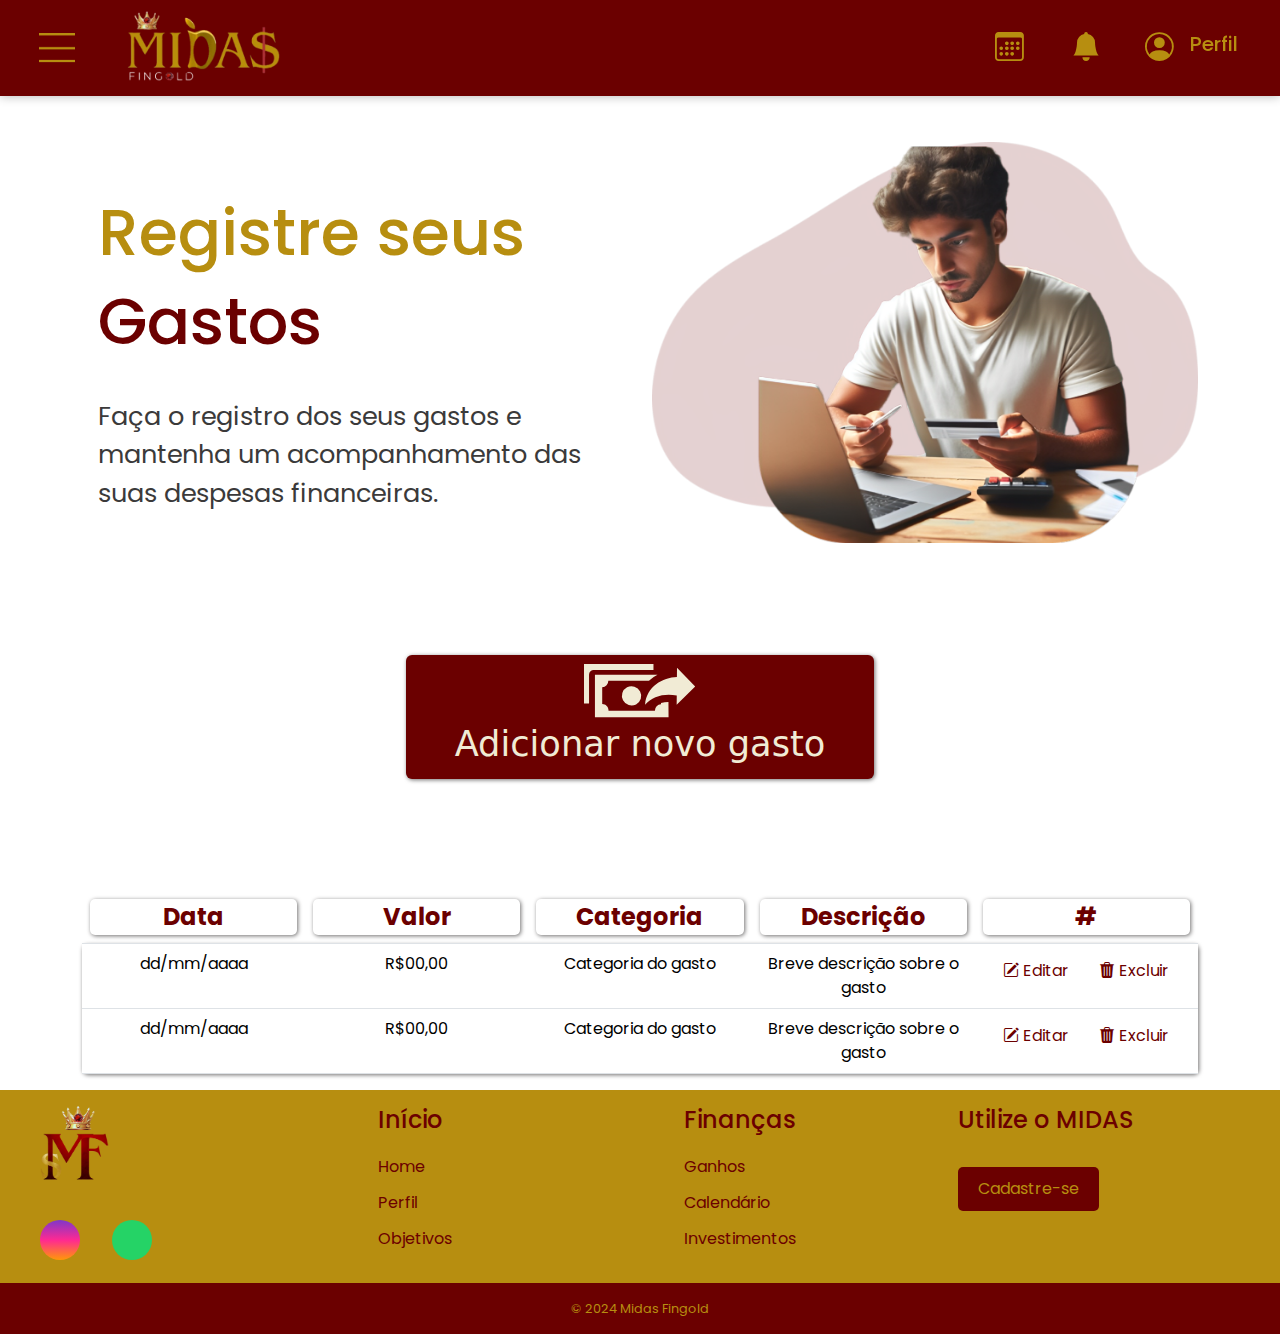
<file: Paginas/Gastos.html>
<!DOCTYPE html>
<html lang="pt-br">

<head>
    <meta charset="UTF-8">
    <meta name="viewport" content="width=device-width, initial-scale=1.0">
    <title>Gastos</title>

    <!-- fonte poppins -->
    <link
        href="https://fonts.googleapis.com/css2?family=Poppins:ital,wght@0,100;0,200;0,300;0,400;0,500;0,600;0,700;0,800;0,900;1,100;1,200;1,300;1,400;1,500;1,600;1,700;1,800;1,900&display=swap"
        rel="stylesheet">

    <!-- link bootstrap -->
    <link href="https://cdn.jsdelivr.net/npm/bootstrap@5.3.3/dist/css/bootstrap.min.css" rel="stylesheet"
        integrity="sha384-QWTKZyjpPEjISv5WaRU9OFeRpok6YctnYmDr5pNlyT2bRjXh0JMhjY6hW+ALEwIH" crossorigin="anonymous">

    <!-- link bootstrap-icons -->
    <link rel="stylesheet" href="https://cdn.jsdelivr.net/npm/bootstrap-icons@1.8.1/font/bootstrap-icons.css">

    <!-- link font-awesome icons -->
    <link rel="stylesheet" href="https://cdnjs.cloudflare.com/ajax/libs/font-awesome/6.2.1/css/all.min.css"
        integrity="sha512-MV7K8+y+gLIBoVD59lQIYicR65iaqukzvf/nwasF0nqhPay5w/9lJmVM2hMDcnK1OnMGCdVK+iQrJ7lzPJQd1w=="
        crossorigin="anonymous" referrerpolicy="no-referrer" />

    <!-- css da tela -->
    <link rel="stylesheet" href="../CSS/styleGastos.css">

    <!-- css do header e do footer -->
    <link rel="stylesheet" href="../CSS/header_footer.css">
</head>

<body>
    <!-- começo header -->
    <nav class="navbar fixed-top cabeçalho">
        <div class="container-fluid header">
            <!-- conteúdo da esquerda -->
            <div class="esquerda">
                <button class="navbar-toggler" type="button" data-bs-toggle="offcanvas"
                    data-bs-target="#offcanvasNavbar" aria-controls="offcanvasNavbar" aria-label="Toggle navigation">
                    <img src="../Imagens/Icones/Menu.png" width="80%" class="img-fluid">
                </button>

                <!-- começo offcanvas -->
                <div class="offcanvas offcanvas-start" tabindex="-1" id="offcanvasNavbar"
                    aria-labelledby="offcanvasNavbar">
                    <div class="offcanvas-header">
                        <h5 class="offcanvas-title" id="offcanvasNavbarLabel">Midas Fingold</h5>
                        <button type="button" class="btn-close fechar" data-bs-dismiss="offcanvas"
                            aria-label="Close"></button>
                    </div>

                    <div class="linha-horizontal"></div>

                    <!-- conteúdo offcanvas -->
                    <div class="offcanvas-body">
                        <ul class="navbar-nav justify-content-start flex-grow-1 pe-3">
                            <li class="nav-item">
                                <i class="bi bi-house-fill"></i>
                                <a class="nav-link" aria-current="page" href="#">Home</a>
                            </li>
                            <li class="nav-item perfil">
                                <i class="bi bi-person-circle"></i>
                                <a class="nav-link" href="#">Perfil</a>
                            </li>
                            <!-- menu dropdown -->
                            <li class="nav-item dropdown">
                                <i class="bi bi-cash-stack"></i>
                                <a class="nav-link" role="button" data-bs-toggle="dropdown" aria-expanded="false">
                                    Finanças >
                                </a>
                                <ul class="dropdown-menu">
                                    <li><a class="dropdown-item my-3" href="./Ganhos.html">Ganhos</a></li>
                                    <li>
                                    </li>
                                    <li><a class="dropdown-item" href="#">Gastos</a></li>
                                </ul>
                            </li>
                            <!-- fim menu dropdown -->

                            <li class="nav-item calendario">
                                <i class="bi bi-calendar3"></i>
                                <a class="nav-link" href="#">Calendário</a>
                            </li>

                            <li class="nav-item">
                                <i class="bi bi-bullseye"></i>
                                <a class="nav-link" href="#">Objetivos</a>
                            </li>

                            <li class="nav-item">
                                <i class="bi bi-piggy-bank-fill"></i>
                                <a class="nav-link" href="#">Investimentos</a>
                            </li>

                            <li class="nav-item notificacoes">
                                <i class="bi bi-bell-fill"></i>
                                <a class="nav-link" href="#">Notificações</a>
                            </li>
                        </ul>
                    </div>
                </div>
                <!-- fim offcanvas -->
                <div class="logo mx-4">
                    <img src="../Imagens/Logo/FinGold branco sem fundo 1 (1).png" width="80%" class="img-fluid">
                </div>
            </div>
            <!-- fim conteúdo da esquerda -->

            <!-- conteúdo da direita -->
            <div class="direita px-3">
                <div class="icones mx-4">
                    <i class="bi bi-calendar3"></i>
                </div>
                <div class="icones2 mx-4">
                    <i class="bi bi-bell-fill"></i>
                </div>
                <div class="icones3 mx-1 text-center">
                    <i class="bi bi-person-circle mx-3"></i>
                    <h5>Perfil</h5>
                </div>
            </div>
            <!-- fim conteúdo da direita -->
        </div>
    </nav>
    <!-- fim header -->

    <!-- começo conteúdo -->
    <!-- primeiro container -->
    <div class="container mt-5 text-center">
        <div class="row text-center">
            <div class="col-12 col-sm-12 col-md-12 order-2 col-lg-6 mt-3">
                <!-- imagem principal dos gastos -->
                <div class="imagemprincipal mt-5">
                    <img src="../Imagens/Vetores/Imagem Gastos.png" class="img-fluid">
                </div>
            </div>
            <div class="col-12 col-sm-12 col-md-12 order-1 col-lg-6 mt-5">
                <!-- conteúdo da esquerda - título e subtítulo -->
                <section class="conteudoesquerdo mt-5 mx-3">
                    <article class="textoprincipal">
                        <h1>
                            Registre seus <br>
                            <h1 class="digitando">Gastos</h1>
                        </h1>
                    </article>

                    <article class="subtitulo mt-3">
                        Faça o registro dos seus gastos e
                        mantenha um acompanhamento
                        das suas despesas financeiras.
                </section>
            </div>

        </div>
    </div>
    <!-- fim primeiro container -->

    <!-- botão - adicionar gasto -->
    <button type="button" class="btn adicionar p-2 px-5" data-bs-toggle="modal" data-bs-target="#exampleModal">
        <svg id="Layer_1" data-name="Layer 1" xmlns="http://www.w3.org/2000/svg" viewBox="0 0 122.88 58.81">
            <defs>
                <style>
                    .cls-1 {
                        fill-rule: evenodd;
                    }
                </style>
            </defs>
            <title>send-money</title>
            <path class="cls-1"
                d="M12.08,12V58.81H93.46L93.33,42a31.77,31.77,0,0,0-8.25,1.12v1.5a6.9,6.9,0,0,0-6.74,7H27.12c0-4.37-3.16-7.46-7-7.43V25.63a6.9,6.9,0,0,0,6.75-7H71.53c.45-.32.88-.63,1.27-1A43.64,43.64,0,0,1,81.24,12Zm110.8,12.76-20.46,20.3.1-10.2c-12.8-2.77-27.26.49-35,10.17C69,25,87.09,15,102.7,14.5l.09-10.41,20.09,20.66ZM62,30.26a10.67,10.67,0,1,0-4.47,14.41A10.67,10.67,0,0,0,62,30.26ZM0,0V43.61l5.57,0V11.85A5.15,5.15,0,0,1,11.1,6.62H76.78l0-6.62Z" />
        </svg>
        Adicionar novo gasto
    </button>
    <!-- fim botão - adicionar gasto -->

    <!-- modal - adicionar gasto -->
    <div class="modal fade" id="exampleModal" tabindex="-1" aria-labelledby="exampleModalLabel" aria-hidden="true">
        <div class="modal-dialog modal-dialog-centered">
            <div class="modal-content">
                <div class="modal-header">
                    <h1 class="modal-title" id="exampleModalLabel">Carteira de despesas</h1>
                    <button type="button" class="btn-close" data-bs-dismiss="modal" aria-label="Close"></button>
                </div>
                <div class="linha-modal"></div>
                <!-- formulário modal -->
                <form>
                    <div class="modal-body">

                        <div class="form-floating mb-3">

                            <input type="text" class="form-control" id="floatingInput" placeholder="R$00,00" required>
                            <label for="floatingInput">Valor</label>
                        </div>
                        <div class="form-floating mb-3">

                            <input type="date" class="form-control" id="floatingdata" required>
                            <label for="floatingdata" class="col-form-label">Data</label>
                        </div>

                        <div class="form-floating mb-3">
                            <select class="form-select" id="floatingselect" required>
                                <option selected disabled>Selecione uma categoria</option>
                                <option value="Aluguel">Aluguel</option>
                                <option value="Alimentação">Alimentação</option>
                                <option value="Academia">Academia</option>
                                <option value="Contas">Contas</option>
                                <option value="Educação">Educação</option>
                                <option value="Lazer">Lazer</option>
                                <option value="Saúde">Saúde</option>
                                <option value="Transporte">Transporte</option>
                                <option value="Outros">Outros</option>
                            </select>
                            <label for="floatingselect" class="col-form-label">Categorias</label>
                        </div>

                        <div class="form-floating mb-3">
                            <textarea class="form-control" id="floatingdesc"
                                placeholder="motivo do recebimento"></textarea>
                            <label for="floatingdesc" class="col-form-label">Breve descrição</label>
                        </div>
                    </div>

                    <div class="linha-modal"></div>
                    <!-- botões modal -->
                    <div class="modal-footer">
                        <button type="button" class="btn fechar" data-bs-dismiss="modal">Fechar</button>
                        <button type="submit" class="btn salvar">Salvar gasto</button>
                    </div>

                </form>
                <!-- fim formulário modal -->
            </div>
        </div>
    </div>
    <!-- fim modal - adicionar gasto -->

    <!-- tabela de gastos -->
    <div class="container">
        <table class="table">
            <!-- colunas -->
            <thead class="text-center">
                <tr>
                    <th>
                        <div class="colunas">
                            Data
                        </div>
                    </th>
                    <th>
                        <div class="colunas">
                            Valor
                        </div>
                    </th>
                    <th>
                        <div class="colunas">
                            Categoria
                        </div>
                    </th>
                    <th>
                        <div class="colunas">
                            Descrição
                        </div>
                    </th>
                    <th>
                        <div class="colunas">
                            #
                        </div>
                    </th>
                </tr>
            </thead>
            <!-- fim colunas -->

            <!-- conteúdo de exemplo -->
            <tbody class="text-center">
                <tr>
                    <td data-label="Data">dd/mm/aaaa</td>
                    <td data-label="Valor">R$00,00</td>
                    <td data-label="Categoria">Categoria do gasto</td>
                    <td data-label="Descrição">Breve descrição sobre o gasto</td>
                    <td data-label="#" class="funções">
                        <button type="button" class="btn editar">
                            <i class="bi bi-pencil-square"></i> Editar
                        </button>
                        <button type="button" class="btn excluir">
                            <i class="bi bi-trash3-fill"></i> Excluir
                        </button>

                    </td>
                </tr>
                <tr>
                    <td data-label="Data">dd/mm/aaaa</td>
                    <td data-label="Valor">R$00,00</td>
                    <td data-label="Categoria">Categoria do gasto</td>
                    <td data-label="Descrição">Breve descrição sobre o gasto</td>
                    <td data-label="#" class="funções">
                        <button type="button" class="btn editar">
                            <i class="bi bi-pencil-square"></i> Editar
                        </button>
                        <button type="button" class="btn excluir">
                            <i class="bi bi-trash3-fill"></i> Excluir
                        </button>

                    </td>
                </tr>
            </tbody>
            <!-- fim conteúdo de exemplo -->
        </table>
    </div>
    <!-- fim tabela de gastos -->

    <!-- começo footer -->
    <footer class="footer">
        <div class="container-fluid container_footer ">
            <div class="row ">
                <!-- primeira coluna - logo e redes sociais  -->
                <div class="col-12 col-sm-6 col-md-6 order-1 col-lg-3 primeira_col">
                    <img src="../Imagens/Logo/Miniatura.png" widht="20" height="90">

                    <div class="redes_sociais">
                        <a href="#" class="footer-link" id="instagram">
                            <i class="fa-brands fa-instagram"></i>
                        </a>
                        <a href="#" class="footer-link" id="whatsapp">
                            <i class="fa-brands fa-whatsapp"></i>
                        </a>
                    </div>
                </div>
                <!-- fim primeira coluna -->

                <!-- segunda coluna - lista 1 -->
                <div class="col-12 col-sm-6 col-md-6 col-lg-3 order-2">
                    <ul class="footer-lista">
                        <li>
                            <h3>Início</h3>
                        </li>
                        <li>
                            <a href="" class="footer-link">Home</a>
                        </li>
                        <li>
                            <a href="" class="footer-link">Perfil</a>
                        </li>
                        <li>
                            <a href="" class="footer-link">Objetivos</a>
                        </li>
                    </ul>
                </div>
                <!-- fim segunda coluna - lista 1 -->

                <!-- terceira coluna - lista 2 -->
                <div class="col-12 col-sm-6 col-md-6 col-lg-3 order-3">
                    <ul class="footer-lista">
                        <li>
                            <h3>Finanças</h3>
                        </li>
                        <li>
                            <a href="./Ganhos.html" class="footer-link">Ganhos</a>
                        </li>
                        <li>
                            <a href="" class="footer-link">Calendário</a>
                        </li>
                        <li>
                            <a href="" class="footer-link">Investimentos</a>
                        </li>

                    </ul>
                </div>
                <!-- fim terceira coluna - lista 2 -->

                <!-- quarta coluna - se cadastre -->
                <div class="col-12 col-sm-6 col-md-6 col-lg-3 order-4">
                    <div class="footer_cadastro">
                        <h3>Utilize o MIDAS</h3>
                        <div class="botao2">
                            <a href="">
                                <button>Cadastre-se</button>
                            </a>
                        </div>
                    </div>
                </div>
            </div>
        </div>
        <!-- fim quarta coluna - se cadastre -->

        <!-- copyright -->
        <div class="copyright container-fluid">
            &#169
            2024 Midas Fingold
        </div>
        <!-- fim copyright -->
    </footer>
    <!-- fim footer -->

    <!-- link javascript para funcionamento do formulário conectado na tabela -->
    <script src="../JavaScript/gastos.js"></script>

    <!-- link bootstrap javascript -->
    <script src="https://cdn.jsdelivr.net/npm/bootstrap@5.3.3/dist/js/bootstrap.bundle.min.js"
        integrity="sha384-YvpcrYf0tY3lHB60NNkmXc5s9fDVZLESaAA55NDzOxhy9GkcIdslK1eN7N6jIeHz"
        crossorigin="anonymous"></script>
</body>

</html>
</file>
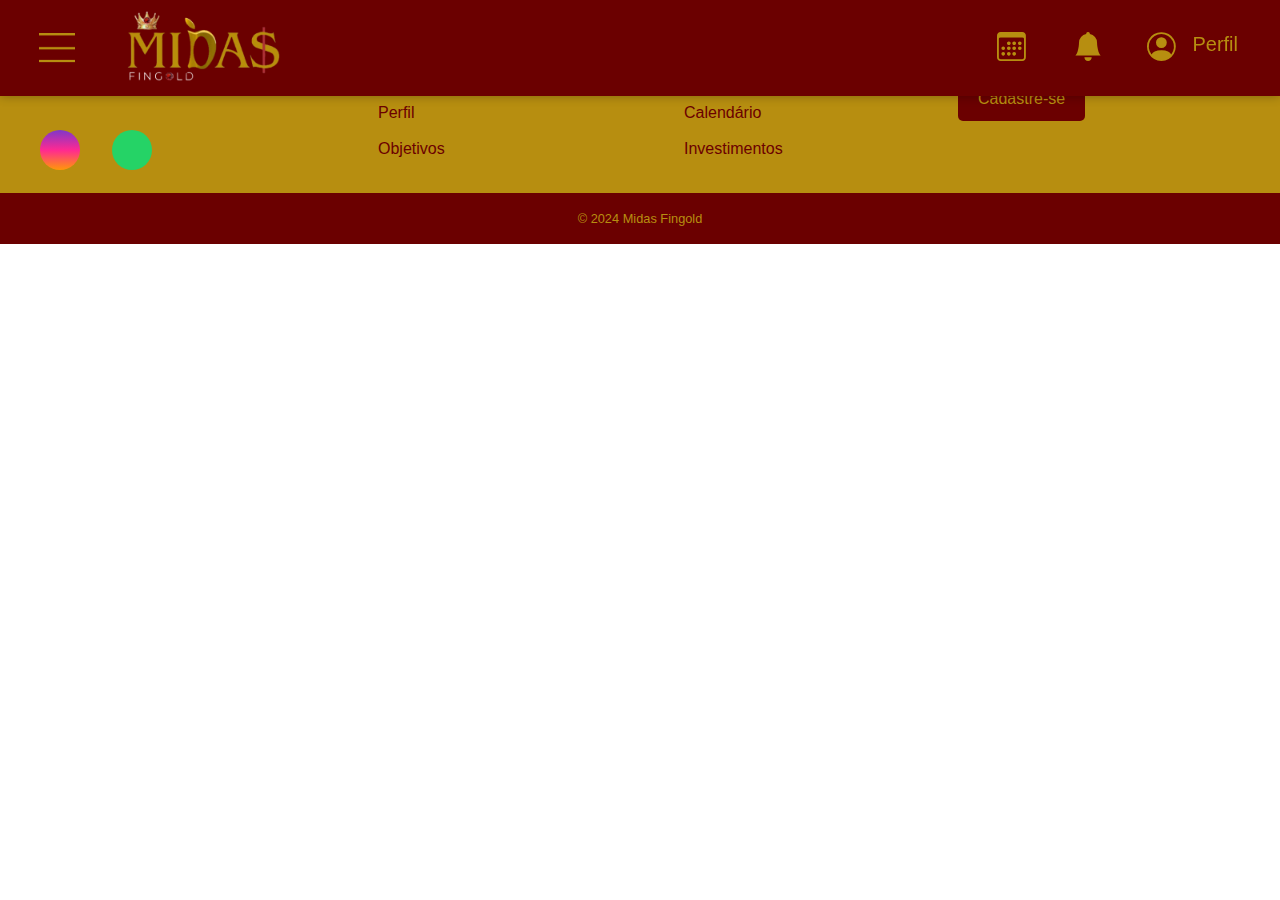
<file: Paginas/header_footer.html>
<!DOCTYPE html>
<html lang="pt-br">

<head>
    <meta charset="UTF-8">
    <meta name="viewport" content="width=device-width, initial-scale=1.0">
    <title>Header e Footer</title>

    <!-- link bootstrap -->
    <link href="https://cdn.jsdelivr.net/npm/bootstrap@5.3.3/dist/css/bootstrap.min.css" rel="stylesheet"
        integrity="sha384-QWTKZyjpPEjISv5WaRU9OFeRpok6YctnYmDr5pNlyT2bRjXh0JMhjY6hW+ALEwIH" crossorigin="anonymous">

    <!-- link bootstrap-icons -->
    <link rel="stylesheet" href="https://cdn.jsdelivr.net/npm/bootstrap-icons@1.8.1/font/bootstrap-icons.css">

    <!-- link font-awesome icons -->
    <link rel="stylesheet" href="https://cdnjs.cloudflare.com/ajax/libs/font-awesome/6.2.1/css/all.min.css"
        integrity="sha512-MV7K8+y+gLIBoVD59lQIYicR65iaqukzvf/nwasF0nqhPay5w/9lJmVM2hMDcnK1OnMGCdVK+iQrJ7lzPJQd1w=="
        crossorigin="anonymous" referrerpolicy="no-referrer" />

    <!-- css do header e do footer -->
    <link rel="stylesheet" href="../CSS/header_footer.css">
</head>

<body>
    <!-- começo header -->
    <nav class="navbar fixed-top cabeçalho">
        <div class="container-fluid header">
            <!-- conteúdo da esquerda -->
            <div class="esquerda">
                <button class="navbar-toggler" type="button" data-bs-toggle="offcanvas"
                    data-bs-target="#offcanvasNavbar" aria-controls="offcanvasNavbar" aria-label="Toggle navigation">
                    <img src="../Imagens/Icones/Menu.png" width="80%" class="img-fluid">
                </button>

                <!-- começo offcanvas -->
                <div class="offcanvas offcanvas-start" tabindex="-1" id="offcanvasNavbar"
                    aria-labelledby="offcanvasNavbar">
                    <div class="offcanvas-header">
                        <h5 class="offcanvas-title" id="offcanvasNavbarLabel">Midas Fingold</h5>
                        <button type="button" class="btn-close fechar" data-bs-dismiss="offcanvas"
                            aria-label="Close"></button>
                    </div>

                    <div class="linha-horizontal"></div>

                    <!-- conteúdo offcanvas -->
                    <div class="offcanvas-body">
                        <ul class="navbar-nav justify-content-start flex-grow-1 pe-3">
                            <li class="nav-item">
                                <i class="bi bi-house-fill"></i>
                                <a class="nav-link" aria-current="page" href="#">Home</a>
                            </li>
                            <li class="nav-item perfil">
                                <i class="bi bi-person-circle"></i>
                                <a class="nav-link" href="#">Perfil</a>
                            </li>
                            <!-- menu dropdown -->
                            <li class="nav-item dropdown">
                                <i class="bi bi-cash-stack"></i>
                                <a class="nav-link" role="button" data-bs-toggle="dropdown" aria-expanded="false">
                                    Finanças >
                                </a>
                                <ul class="dropdown-menu">
                                    <li><a class="dropdown-item my-3" href="#">Ganhos</a></li>
                                    <li>
                                    </li>
                                    <li><a class="dropdown-item" href="./Gastos.html">Gastos</a></li>
                                </ul>
                            </li>
                            <!-- fim menu dropdown -->

                            <li class="nav-item calendario">
                                <i class="bi bi-calendar3"></i>
                                <a class="nav-link" href="#">Calendário</a>
                            </li>

                            <li class="nav-item">
                                <i class="bi bi-bullseye"></i>
                                <a class="nav-link" href="#">Objetivos</a>
                            </li>

                            <li class="nav-item">
                                <i class="bi bi-piggy-bank-fill"></i>
                                <a class="nav-link" href="#">Investimentos</a>
                            </li>

                            <li class="nav-item notificacoes">
                                <i class="bi bi-bell-fill"></i>
                                <a class="nav-link" href="#">Notificações</a>
                            </li>
                        </ul>
                    </div>
                </div>
                <!-- fim offcanvas -->
                <div class="logo mx-4">
                    <img src="../Imagens/Logo/FinGold branco sem fundo 1 (1).png" width="80%" class="img-fluid">
                </div>
            </div>
            <!-- fim conteúdo da esquerda -->

            <!-- conteúdo da direita -->
            <div class="direita px-3">
                <div class="icones mx-4">
                    <i class="bi bi-calendar3"></i>
                </div>
                <div class="icones2 mx-4">
                    <i class="bi bi-bell-fill"></i>
                </div>
                <div class="icones3 mx-1 text-center">
                    <i class="bi bi-person-circle mx-3"></i>
                    <h5>Perfil</h5>
                </div>
            </div>
            <!-- fim conteúdo da direita -->
        </div>
    </nav>
    <!-- fim header -->

    <!-- começo footer -->
    <footer class="footer">
        <div class="container-fluid container_footer ">
            <div class="row ">
                <!-- primeira coluna - logo e redes sociais  -->
                <div class="col-12 col-sm-6 col-md-6 order-1 col-lg-3 primeira_col">
                    <img src="../Imagens/Logo/Miniatura.png" widht="20" height="90">

                    <div class="redes_sociais">
                        <a href="#" class="footer-link" id="instagram">
                            <i class="fa-brands fa-instagram"></i>
                        </a>
                        <a href="#" class="footer-link" id="whatsapp">
                            <i class="fa-brands fa-whatsapp"></i>
                        </a>
                    </div>
                </div>
                <!-- fim primeira coluna -->

                <!-- segunda coluna - lista 1 -->
                <div class="col-12 col-sm-6 col-md-6 col-lg-3 order-2">
                    <ul class="footer-lista">
                        <li>
                            <h3>Início</h3>
                        </li>
                        <li>
                            <a href="" class="footer-link">Home</a>
                        </li>
                        <li>
                            <a href="" class="footer-link">Perfil</a>
                        </li>
                        <li>
                            <a href="" class="footer-link">Objetivos</a>
                        </li>
                    </ul>
                </div>
                <!-- fim segunda coluna - lista 1 -->

                <!-- terceira coluna - lista 2 -->
                <div class="col-12 col-sm-6 col-md-6 col-lg-3 order-3">
                    <ul class="footer-lista">
                        <li>
                            <h3>Finanças</h3>
                        </li>
                        <li>
                            <a href="./Gastos.html" class="footer-link">Gastos</a>
                        </li>
                        <li>
                            <a href="" class="footer-link">Calendário</a>
                        </li>
                        <li>
                            <a href="" class="footer-link">Investimentos</a>
                        </li>

                    </ul>
                </div>
                <!-- fim terceira coluna - lista 2 -->

                <!-- quarta coluna - se cadastre -->
                <div class="col-12 col-sm-6 col-md-6 col-lg-3 order-4">
                    <div class="footer_cadastro">
                        <h3>Utilize o MIDAS</h3>
                        <div class="botao2">
                            <a href="">
                                <button>Cadastre-se</button>
                            </a>
                        </div>
                    </div>
                </div>
            </div>
        </div>
        <!-- fim quarta coluna - se cadastre -->

        <!-- copyright -->
        <div class="copyright container-fluid">
            &#169
            2024 Midas Fingold
        </div>
        <!-- fim copyright -->
    </footer>
    <!-- fim footer -->

    <!-- link bootstrap javascript -->
    <script src="https://cdn.jsdelivr.net/npm/bootstrap@5.3.3/dist/js/bootstrap.bundle.min.js"
        integrity="sha384-YvpcrYf0tY3lHB60NNkmXc5s9fDVZLESaAA55NDzOxhy9GkcIdslK1eN7N6jIeHz"
        crossorigin="anonymous"></script>
</body>

</html>
</file>
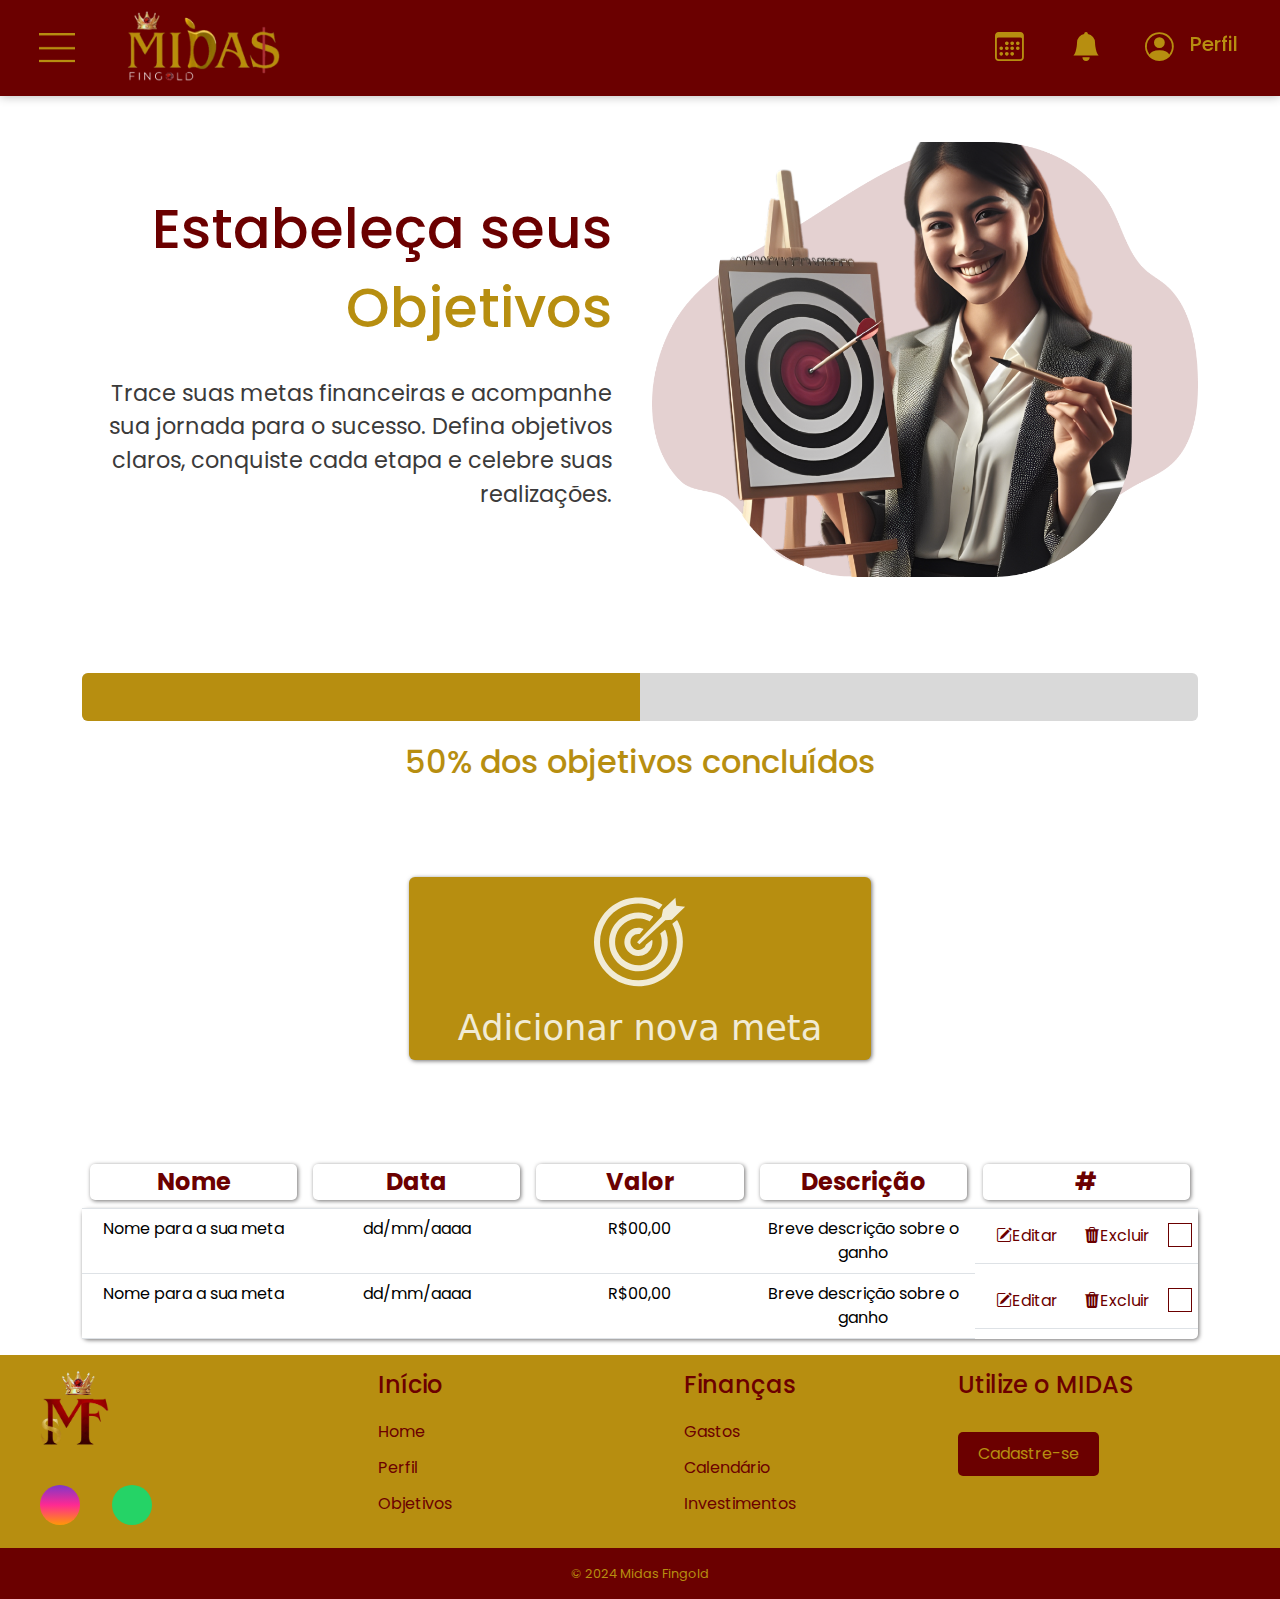
<file: Paginas/Objetivos.html>
<!DOCTYPE html>
<html lang="pt-br">

<head>
    <meta charset="UTF-8">
    <meta name="viewport" content="width=device-width, initial-scale=1.0">
    <title>Objetivos</title>
    <!-- fonte poppins -->
    <link
        href="https://fonts.googleapis.com/css2?family=Poppins:ital,wght@0,100;0,200;0,300;0,400;0,500;0,600;0,700;0,800;0,900;1,100;1,200;1,300;1,400;1,500;1,600;1,700;1,800;1,900&display=swap"
        rel="stylesheet">

    <!-- link bootstrap -->
    <link href="https://cdn.jsdelivr.net/npm/bootstrap@5.3.3/dist/css/bootstrap.min.css" rel="stylesheet"
        integrity="sha384-QWTKZyjpPEjISv5WaRU9OFeRpok6YctnYmDr5pNlyT2bRjXh0JMhjY6hW+ALEwIH" crossorigin="anonymous">

    <!-- link bootstrap-icons -->
    <link rel="stylesheet" href="https://cdn.jsdelivr.net/npm/bootstrap-icons@1.8.1/font/bootstrap-icons.css">

    <!-- link font-awesome icons -->
    <link rel="stylesheet" href="https://cdnjs.cloudflare.com/ajax/libs/font-awesome/6.2.1/css/all.min.css"
        integrity="sha512-MV7K8+y+gLIBoVD59lQIYicR65iaqukzvf/nwasF0nqhPay5w/9lJmVM2hMDcnK1OnMGCdVK+iQrJ7lzPJQd1w=="
        crossorigin="anonymous" referrerpolicy="no-referrer" />

    <!-- css da tela -->
    <link rel="stylesheet" href="../CSS/styleObjetivos.css">

    <!-- css do header e do footer -->
    <link rel="stylesheet" href="../CSS/header_footer.css">
</head>

<body>
    <!-- começo header -->
    <nav class="navbar fixed-top cabeçalho">
        <div class="container-fluid header">
            <!-- conteúdo da esquerda -->
            <div class="esquerda">
                <button class="navbar-toggler" type="button" data-bs-toggle="offcanvas"
                    data-bs-target="#offcanvasNavbar" aria-controls="offcanvasNavbar" aria-label="Toggle navigation">
                    <img src="../Imagens/Icones/Menu.png" width="80%" class="img-fluid">
                </button>

                <!-- começo offcanvas -->
                <div class="offcanvas offcanvas-start" tabindex="-1" id="offcanvasNavbar"
                    aria-labelledby="offcanvasNavbar">
                    <div class="offcanvas-header">
                        <h5 class="offcanvas-title" id="offcanvasNavbarLabel">Midas Fingold</h5>
                        <button type="button" class="btn-close fechar" data-bs-dismiss="offcanvas"
                            aria-label="Close"></button>
                    </div>

                    <div class="linha-horizontal"></div>

                    <!-- conteúdo offcanvas -->
                    <div class="offcanvas-body">
                        <ul class="navbar-nav justify-content-start flex-grow-1 pe-3">
                            <li class="nav-item">
                                <i class="bi bi-house-fill"></i>
                                <a class="nav-link" aria-current="page" href="#">Home</a>
                            </li>
                            <li class="nav-item perfil">
                                <i class="bi bi-person-circle"></i>
                                <a class="nav-link" href="#">Perfil</a>
                            </li>
                            <!-- menu dropdown -->
                            <li class="nav-item dropdown">
                                <i class="bi bi-cash-stack"></i>
                                <a class="nav-link" role="button" data-bs-toggle="dropdown" aria-expanded="false">
                                    Finanças >
                                </a>
                                <ul class="dropdown-menu">
                                    <li><a class="dropdown-item my-3" href="#">Ganhos</a></li>
                                    <li>
                                    </li>
                                    <li><a class="dropdown-item" href="./Gastos.html">Gastos</a></li>
                                </ul>
                            </li>
                            <!-- fim menu dropdown -->

                            <li class="nav-item calendario">
                                <i class="bi bi-calendar3"></i>
                                <a class="nav-link" href="#">Calendário</a>
                            </li>

                            <li class="nav-item">
                                <i class="bi bi-bullseye"></i>
                                <a class="nav-link" href="#">Objetivos</a>
                            </li>

                            <li class="nav-item">
                                <i class="bi bi-piggy-bank-fill"></i>
                                <a class="nav-link" href="#">Investimentos</a>
                            </li>

                            <li class="nav-item notificacoes">
                                <i class="bi bi-bell-fill"></i>
                                <a class="nav-link" href="#">Notificações</a>
                            </li>
                        </ul>
                    </div>
                </div>
                <!-- fim offcanvas -->
                <div class="logo mx-4">
                    <img src="../Imagens/Logo/FinGold branco sem fundo 1 (1).png" width="80%" class="img-fluid">
                </div>
            </div>
            <!-- fim conteúdo da esquerda -->

            <!-- conteúdo da direita -->
            <div class="direita px-3">
                <div class="icones mx-4">
                    <i class="bi bi-calendar3"></i>
                </div>
                <div class="icones2 mx-4">
                    <i class="bi bi-bell-fill"></i>
                </div>
                <div class="icones3 mx-1 text-center">
                    <i class="bi bi-person-circle mx-3"></i>
                    <h5>Perfil</h5>
                </div>
            </div>
            <!-- fim conteúdo da direita -->
        </div>
    </nav>
    <!-- fim header -->

    <!-- começo conteúdo -->
    <!-- primeiro container -->
    <div class="container mt-5 text-center">
        <div class="row text-center">
            <div class="col-12 col-sm-12 col-md-12 order-2 col-lg-6 mt-3">
                <!-- imagem principal dos ganhos -->
                <div class="imagemprincipal mt-5">
                    <img src="../Imagens/Vetores/Imagem objetivos.png" class="img-fluid">
                </div>
            </div>
            <div class="col-12 col-sm-12 col-md-12 order-1 col-lg-6 mt-5">
                <!-- conteúdo da direita - título e subtítulo -->
                <section class="conteudodireito mt-5 mx-3">
                    <article class="textoprincipal">
                        <h1>
                            Estabeleça seus <br>
                            <h1 class="digitando">Objetivos</h1>
                        </h1>
                    </article>

                    <article class="subtitulo mt-3">
                        Trace suas metas financeiras e
                        acompanhe sua jornada para o sucesso.
                        Defina objetivos claros, conquiste cada
                        etapa e celebre suas realizações.
                    </article>
                </section>
            </div>

        </div>
    </div>
    <!-- fim primeiro container -->
    <!-- barra de progresso -->
    <div class="container">
        <div class="progress" role="progressbar" aria-label="Basic example" aria-valuenow="50" aria-valuemin="0"
            aria-valuemax="100">
            <div class="progress-bar" style="width: 50%"></div>
        </div>
        <h1 class="porcentagemObj">50% dos objetivos concluídos</h1>
    </div>
    <!-- fim barra de progresso -->
    <!-- botão - adicionar ganho -->
    <button type="button" class="btn adicionar p-1 px-5" data-bs-toggle="modal" data-bs-target="#exampleModal">
        <?xml version="1.0" encoding="utf-8"?><svg version="1.1" id="Layer_1" xmlns="http://www.w3.org/2000/svg"
            xmlns:xlink="http://www.w3.org/1999/xlink" x="0px" y="0px" width="122.88px" height="119.853px"
            viewBox="0 0 122.88 119.853" enable-background="new 0 0 122.88 119.853" xml:space="preserve">
            <g>
                <path
                    d="M59.927,0h0.009v0.002c5.902,0.001,11.606,0.855,16.99,2.446c0.861,0.254,1.73,0.534,2.605,0.836 c4.428,1.532,8.614,3.565,12.491,6.029c0.273,0.173,0.354,0.535,0.182,0.808c-0.018,0.027-0.039,0.054-0.06,0.078l-4.288,5.498 c-0.19,0.244-0.536,0.296-0.788,0.125l-0.01-0.006c-1.09-0.673-2.216-1.31-3.372-1.909c-1.165-0.602-2.349-1.16-3.55-1.669 l-0.002-0.001v0.001c-6.206-2.633-13.035-4.09-20.208-4.09h-0.006V8.146c-7.146,0-13.958,1.451-20.152,4.071 c-1.012,0.428-2.005,0.886-2.975,1.371c-5.007,2.504-9.555,5.801-13.48,9.726l-0.004,0.004l-0.027,0.025 c-1.302,1.304-2.535,2.677-3.692,4.113c-1.164,1.445-2.255,2.956-3.262,4.524c-5.177,8.06-8.181,17.652-8.181,27.946v0.006H8.145 c0,7.146,1.451,13.958,4.071,20.152c0.428,1.013,0.886,2.005,1.371,2.975c2.504,5.006,5.801,9.555,9.727,13.48l0.004,0.004 l0.022,0.023c1.304,1.303,2.679,2.537,4.116,3.695c1.445,1.165,2.956,2.255,4.525,3.262c8.06,5.177,17.653,8.181,27.946,8.181 h0.006v0.003c7.148-0.001,13.958-1.451,20.152-4.071c1.013-0.428,2.005-0.886,2.975-1.371c5.007-2.504,9.556-5.801,13.48-9.726 l0.005-0.005l0.03-0.029c1.3-1.303,2.532-2.674,3.688-4.108c1.165-1.445,2.255-2.957,3.262-4.525 c5.178-8.06,8.181-17.652,8.181-27.945v-0.01h0.003c-0.001-4.319-0.532-8.521-1.533-12.537c-0.166-0.669-0.341-1.318-0.523-1.946 c-0.962-3.307-2.247-6.479-3.814-9.478c-0.136-0.259-0.058-0.573,0.172-0.741l5.541-4.381c0.252-0.2,0.619-0.157,0.818,0.096 c0.018,0.022,0.033,0.046,0.046,0.07L112.418,31l0.004,0.008l0.006,0.012l0.001,0c0.661,1.198,1.285,2.425,1.866,3.676 c0.582,1.252,1.121,2.525,1.615,3.814c2.547,6.652,3.943,13.874,3.943,21.418v0.006h-0.002c-0.001,8.271-1.679,16.154-4.711,23.321 c-0.491,1.163-1.021,2.312-1.588,3.443c-2.903,5.805-6.717,11.069-11.251,15.604l-0.004,0.004l-0.022,0.02 c-1.512,1.511-3.105,2.94-4.771,4.283c-1.673,1.349-3.421,2.609-5.234,3.774c-9.33,5.992-20.433,9.471-32.344,9.471h-0.006v-0.002 c-8.271-0.001-16.154-1.679-23.321-4.711c-1.163-0.491-2.312-1.022-3.444-1.589c-5.804-2.902-11.069-6.717-15.604-11.25 l-0.004-0.005l-0.028-0.029c-1.508-1.51-2.935-3.1-4.275-4.763c-1.348-1.673-2.609-3.421-3.773-5.234 C3.479,82.939,0,71.837,0,59.927V59.92h0.002c0.001-8.271,1.679-16.153,4.71-23.321c0.492-1.163,1.022-2.311,1.589-3.444 c2.902-5.804,6.717-11.068,11.25-15.603l0.004-0.004l0.026-0.023c1.51-1.509,3.103-2.938,4.766-4.279 c1.674-1.348,3.421-2.609,5.235-3.773C36.915,3.478,48.017,0,59.927,0L59.927,0z M93.067,16.299l16.77-16.024l1.117,10.807 l11.926,1.491l-17.958,17.401l-8.738,0.75L61.316,63.154l-3.213-2.767l33.027-34.5L93.067,16.299L93.067,16.299z M59.927,40.958 h0.015v0.002c1.128,0.001,2.226,0.098,3.283,0.284c0.123,0.022,0.297,0.055,0.517,0.1h0.003l0,0c0.88,0.18,1.742,0.423,2.579,0.723 c0.304,0.108,0.462,0.442,0.353,0.746c-0.021,0.06-0.053,0.114-0.09,0.162l0.001,0.001l-4.681,6.004 c-0.131,0.169-0.339,0.244-0.538,0.218V49.2l-0.027-0.004v0.001l-0.208-0.025l-0.018-0.003l-0.18-0.019l-0.015-0.002 c-0.312-0.027-0.643-0.042-0.994-0.042h-0.006v-0.003c-1.491,0.001-2.915,0.305-4.209,0.853c-0.214,0.091-0.422,0.187-0.621,0.286 c-1.042,0.521-1.992,1.21-2.815,2.033l-0.004,0.004l-0.027,0.024c-0.264,0.266-0.514,0.547-0.75,0.84 c-0.243,0.301-0.471,0.618-0.682,0.946c-1.08,1.682-1.706,3.687-1.706,5.837v0.006h-0.003c0.001,1.493,0.305,2.916,0.853,4.209 c0.091,0.215,0.187,0.423,0.286,0.621c0.521,1.043,1.211,1.992,2.033,2.814l0.004,0.005l0.024,0.025 c0.266,0.264,0.547,0.516,0.84,0.751c0.301,0.243,0.618,0.472,0.946,0.683c1.683,1.079,3.688,1.706,5.837,1.706h0.006v0.002 c1.493,0,2.917-0.304,4.209-0.852c0.215-0.091,0.422-0.187,0.621-0.286c1.043-0.522,1.992-1.211,2.814-2.034l0.005-0.005 l0.02-0.019c0.146-0.147,0.288-0.296,0.419-0.443s0.268-0.312,0.408-0.49c0.678-0.86,1.229-1.824,1.621-2.861 c0.045-0.121,0.126-0.219,0.227-0.284l7.564-5.982c0.253-0.2,0.619-0.157,0.819,0.096c0.07,0.089,0.109,0.192,0.121,0.297h0.003 l0.005,0.045l0.002,0.031l0.024,0.25v0.007h0.002l0.022,0.272v0.005c0.035,0.48,0.055,0.957,0.055,1.431v0.006h-0.003 c-0.001,2.617-0.532,5.111-1.491,7.379c-0.154,0.365-0.323,0.729-0.503,1.09c-0.921,1.839-2.127,3.506-3.56,4.938l-0.004,0.004 l-0.032,0.027c-0.472,0.47-0.968,0.917-1.485,1.334c-0.53,0.426-1.084,0.826-1.656,1.193c-2.954,1.896-6.466,2.997-10.234,2.997 h-0.006v-0.003c-2.617-0.001-5.111-0.532-7.378-1.491c-0.365-0.154-0.73-0.323-1.09-0.503c-1.839-0.921-3.506-2.127-4.938-3.559 l-0.004-0.004l-0.033-0.036c-0.468-0.471-0.912-0.966-1.328-1.482c-0.427-0.53-0.826-1.083-1.194-1.656 c-1.896-2.953-2.997-6.466-2.997-10.233V59.92h0.002c0.001-2.616,0.533-5.11,1.491-7.377c0.155-0.365,0.323-0.729,0.503-1.09 c0.919-1.836,2.125-3.502,3.559-4.936l0.001-0.001l-0.001-0.001l0.004-0.004c0.475-0.474,0.982-0.929,1.518-1.361 c0.53-0.427,1.083-0.826,1.656-1.194C52.647,42.059,56.161,40.958,59.927,40.958L59.927,40.958z M60.92,49.148 c-0.307-0.038-0.531-0.31-0.512-0.618L60.92,49.148L60.92,49.148z M59.927,20.31h0.01v0.002c3.544,0.001,6.977,0.467,10.238,1.338 c0.531,0.142,1.059,0.295,1.582,0.459c2.685,0.838,5.251,1.958,7.661,3.323c0.28,0.159,0.379,0.516,0.22,0.796 c-0.015,0.024-0.03,0.049-0.048,0.071l-0.003,0.003l-4.344,5.572c-0.182,0.232-0.505,0.29-0.753,0.147l-0.014-0.007 c-0.588-0.307-1.201-0.604-1.838-0.884c-0.641-0.283-1.285-0.543-1.931-0.779c-3.359-1.226-6.991-1.895-10.781-1.895h-0.006v-0.002 c-4.343,0-8.482,0.883-12.247,2.475c-0.594,0.252-1.198,0.531-1.808,0.835l-0.046,0.021c-3.023,1.519-5.771,3.514-8.146,5.888 l-0.004,0.004L37.646,37.7c-0.787,0.789-1.534,1.623-2.235,2.493c-0.707,0.878-1.37,1.797-1.982,2.75 c-3.145,4.898-4.97,10.728-4.97,16.983v0.006h-0.002c0,4.343,0.883,8.483,2.475,12.247c0.26,0.616,0.539,1.22,0.833,1.808 c1.521,3.041,3.525,5.805,5.911,8.191l0.004,0.004c0.802,0.803,1.643,1.559,2.515,2.261c0.878,0.707,1.797,1.37,2.75,1.982 c4.898,3.146,10.729,4.97,16.983,4.97h0.006v0.002c4.343,0,8.483-0.882,12.248-2.474c0.616-0.261,1.22-0.539,1.808-0.834 c3.041-1.521,5.805-3.524,8.191-5.911l0.004-0.004c0.803-0.803,1.559-1.643,2.261-2.515c0.707-0.879,1.37-1.797,1.982-2.751 c3.147-4.899,4.972-10.729,4.972-16.982h-0.002v-0.015h0.002c0-1.941-0.178-3.845-0.516-5.691c-0.051-0.276-0.111-0.578-0.18-0.899 c-0.327-1.535-0.766-3.024-1.303-4.456c-0.096-0.257,0-0.539,0.217-0.687l5.663-4.478c0.253-0.2,0.619-0.157,0.818,0.096 c0.03,0.039,0.054,0.078,0.073,0.12l0.001,0l0.004,0.01l0.004,0.008l0.001-0.001c0.295,0.669,0.579,1.365,0.85,2.086 c0.267,0.712,0.513,1.427,0.734,2.143c1.155,3.719,1.778,7.67,1.778,11.763v0.006h-0.003c0,5.467-1.109,10.678-3.113,15.415 c-0.324,0.767-0.676,1.527-1.051,2.277c-1.919,3.838-4.44,7.318-7.437,10.314l-0.005,0.004l-0.022,0.021 c-0.998,0.995-2.048,1.939-3.146,2.824c-1.106,0.892-2.262,1.725-3.46,2.494c-6.17,3.962-13.509,6.261-21.381,6.261h-0.006V99.54 c-5.467-0.001-10.678-1.109-15.416-3.113c-0.767-0.325-1.527-0.676-2.277-1.051c-3.837-1.92-7.318-4.44-10.315-7.437l-0.004-0.004 l-0.028-0.03c-0.993-0.995-1.934-2.043-2.816-3.139c-0.892-1.106-1.725-2.262-2.495-3.46c-3.962-6.169-6.261-13.509-6.261-21.38 V59.92h0.002c0.001-5.467,1.111-10.678,3.115-15.416c0.324-0.767,0.675-1.527,1.05-2.277c1.918-3.835,4.439-7.314,7.436-10.312 l0.001-0.001l-0.001-0.001l0.004-0.004l0.026-0.024c0.996-0.995,2.046-1.937,3.142-2.82c1.107-0.892,2.262-1.725,3.46-2.494 C44.715,22.609,52.056,20.31,59.927,20.31L59.927,20.31z" />
            </g>
        </svg> Adicionar nova meta
    </button>
    <!-- fim botão - adicionar ganho -->

    <!-- modal - adicionar ganho -->
    <div class="modal fade" id="exampleModal" tabindex="-1" aria-labelledby="exampleModalLabel" aria-hidden="true">
        <div class="modal-dialog modal-dialog-centered">
            <div class="modal-content">
                <div class="modal-header">
                    <h1 class="modal-title" id="exampleModalLabel">Planejador de Objetivos</h1>
                    <button type="button" class="btn-close" data-bs-dismiss="modal" aria-label="Close"></button>
                </div>
                <div class="linha-modal"></div>
                <!-- formulário modal -->
                <form>
                    <div class="modal-body">

                        <div class="form-floating mb-3">
                            <input type="text" class="form-control" id="floatingNome" placeholder="ex.: casa própria"
                                required>
                            <label for="floatingNome">Nome</label>
                        </div>

                        <div class="form-floating mb-3">
                            <input type="text" class="form-control" id="floatingInput" placeholder="R$00,00" required>
                            <label for="floatingInput">Valor</label>
                        </div>
                        <div class="form-floating mb-3">

                            <input type="date" class="form-control" id="floatingdata" required>
                            <label for="floatingdata" class="col-form-label">Data</label>
                        </div>
                        <div class="form-floating mb-3">

                            <textarea class="form-control" id="floatingdesc"
                                placeholder="motivo do recebimento"></textarea>
                            <label for="floatingdesc" class="col-form-label">Breve descrição</label>
                        </div>

                    </div>

                    <div class="linha-modal"></div>
                    <!-- botões modal -->
                    <div class="modal-footer">
                        <button type="button" class="btn fechar" data-bs-dismiss="modal">Fechar</button>
                        <button type="submit" class="btn salvar">Salvar objetivo</button>
                    </div>
                </form>
                <!-- fim formulário modal -->
            </div>
        </div>
    </div>
    <!-- fim modal - adicionar ganho -->

    <!-- tabela de ganhos -->
    <div class="container">
        <table class="table">
            <!-- colunas -->
            <thead class="text-center">
                <tr>
                    <th>
                        <div class="colunas">
                            Nome
                        </div>
                    </th>
                    <th>
                        <div class="colunas">
                            Data
                        </div>
                    </th>
                    <th>
                        <div class="colunas">
                            Valor
                        </div>
                    </th>
                    <th>
                        <div class="colunas">
                            Descrição
                        </div>
                    </th>
                    <th>
                        <div class="colunas">
                            #
                        </div>
                    </th>
                </tr>
            </thead>
            <!-- fim colunas -->

            <!-- conteúdo de exemplo -->
            <tbody class="text-center body">

                <tr>
                    <td data-label="Nome">Nome para a sua meta</td>
                    <td data-label="Data">dd/mm/aaaa</td>
                    <td data-label="Valor">R$00,00</td>
                    <td data-label="Descrição">Breve descrição sobre o ganho</td>
                    <td data-label="#" class="funções">
                        <button type="button" class="btn editar">
                            <i class="bi bi-pencil-square"></i> Editar
                        </button>
                        <button type="button" class="btn excluir">
                            <i class="bi bi-trash3-fill"></i> Excluir
                        </button>
                        <div class="form-check">
                            <input class="form-check-input" type="checkbox" id="customCheckbox">
                            <label class="form-check-label" for="customCheckbox"></label>
                        </div>
                    </td>
                </tr>


                <tr>
                    <td data-label="Nome">Nome para a sua meta</td>
                    <td data-label="Data">dd/mm/aaaa</td>
                    <td data-label="Valor">R$00,00</td>
                    <td data-label="Descrição">Breve descrição sobre o ganho</td>
                    <td data-label="#" class="funções">
                        <button type="button" class="btn editar">
                            <i class="bi bi-pencil-square"></i> Editar
                        </button>
                        <button type="button" class="btn excluir">
                            <i class="bi bi-trash3-fill"></i> Excluir
                        </button>
                        <div class="form-check">
                            <input class="form-check-input" type="checkbox" id="customCheckbox2">
                            <label class="form-check-label" for="customCheckbox2"></label>
                        </div>
                    </td>
                </tr>

            </tbody>
            <!-- fim conteúdo de exemplo -->
        </table>
    </div>
    <!-- fim tabela de ganhos -->

    <!-- começo footer -->
    <footer class="footer">
        <div class="container-fluid container_footer ">
            <div class="row ">
                <!-- primeira coluna - logo e redes sociais  -->
                <div class="col-12 col-sm-6 col-md-6 order-1 col-lg-3 primeira_col">
                    <img src="../Imagens/Logo/Miniatura.png" widht="20" height="90">

                    <div class="redes_sociais">
                        <a href="#" class="footer-link" id="instagram">
                            <i class="fa-brands fa-instagram"></i>
                        </a>
                        <a href="#" class="footer-link" id="whatsapp">
                            <i class="fa-brands fa-whatsapp"></i>
                        </a>
                    </div>
                </div>
                <!-- fim primeira coluna -->

                <!-- segunda coluna - lista 1 -->
                <div class="col-12 col-sm-6 col-md-6 col-lg-3 order-2">
                    <ul class="footer-lista">
                        <li>
                            <h3>Início</h3>
                        </li>
                        <li>
                            <a href="" class="footer-link">Home</a>
                        </li>
                        <li>
                            <a href="" class="footer-link">Perfil</a>
                        </li>
                        <li>
                            <a href="" class="footer-link">Objetivos</a>
                        </li>
                    </ul>
                </div>
                <!-- fim segunda coluna - lista 1 -->

                <!-- terceira coluna - lista 2 -->
                <div class="col-12 col-sm-6 col-md-6 col-lg-3 order-3">
                    <ul class="footer-lista">
                        <li>
                            <h3>Finanças</h3>
                        </li>
                        <li>
                            <a href="./Gastos.html" class="footer-link">Gastos</a>
                        </li>
                        <li>
                            <a href="" class="footer-link">Calendário</a>
                        </li>
                        <li>
                            <a href="" class="footer-link">Investimentos</a>
                        </li>

                    </ul>
                </div>
                <!-- fim terceira coluna - lista 2 -->

                <!-- quarta coluna - se cadastre -->
                <div class="col-12 col-sm-6 col-md-6 col-lg-3 order-4">
                    <div class="footer_cadastro">
                        <h3>Utilize o MIDAS</h3>
                        <div class="botao2">
                            <a href="">
                                <button>Cadastre-se</button>
                            </a>
                        </div>
                    </div>
                </div>
            </div>
        </div>
        <!-- fim quarta coluna - se cadastre -->

        <!-- copyright -->
        <div class="copyright container-fluid">
            &#169
            2024 Midas Fingold
        </div>
        <!-- fim copyright -->
    </footer>
    <!-- fim footer -->

    <!-- link javascript para funcionamento do formulário conectado na tabela -->
    <script src="../JavaScript/objetivos.js"></script>

    <!-- link bootstrap javascript -->
    <script src="https://cdn.jsdelivr.net/npm/bootstrap@5.3.3/dist/js/bootstrap.bundle.min.js"
        integrity="sha384-YvpcrYf0tY3lHB60NNkmXc5s9fDVZLESaAA55NDzOxhy9GkcIdslK1eN7N6jIeHz"
        crossorigin="anonymous"></script>
</body>

</html>
</file>
<file: CSS/style.css>
*{
    font-family: "Poppins", sans-serif;
    margin: 0px;
    padding: 0px;
    box-sizing: border-box; 
}

:root{
    --vermelho: #6B0000;
    --dourado: #B78E10;
}

/* começo header */
header{
    background-color: var(--vermelho);
    box-shadow: 0 0 10px rgba(0,0,0,0.3);
    padding: 8px 80px;
    position: fixed;
    width: 100%;
    overflow: visible; 
    z-index: 10;
    top: 0;
}

.cabeçalho{
    display: flex;
    flex-direction: row;
    justify-content: space-between;
    align-items: center;
    text-align: center;
    transition: 0.5s;
    flex-wrap: wrap;
}

.logo img{
    max-width: 12rem;
}

/* header responsivo */
@media(max-width: 700px){
    .logo img{
        max-width: 8rem;
    }

    .cadastre{
        font-size: 1rem;
    }
    
}

@media(max-width: 450px){
    .cabecalho{
        justify-items: center;
        align-items: center;
    }

    .logo{
        margin: 0 auto;
    }

    .nav-list{
        margin: 0 auto;
    }
    .nav-list button{
        font-size: 0.8rem;
    }
    
}

/* botão - se cadastre */
.cadastre{
    background-color: var(--vermelho);
    border: 2px solid var(--dourado);
    color: var(--dourado);
    border-radius: 20px;
    padding: 10px 18px;
    font-size: 1.4rem;
    transition: all 0.4s;
}

.cadastre:hover{
    Background-color: var(--dourado);
    color: var(--vermelho);
}
/* fim header */

/* primeiro container */
.imagemprincipal img{
    width: 80%;
    margin-top: 100px;
}

/* conteúdo da direita - título e subtítulo */
.conteudodireito{
    display: flex;
    flex-direction: column;
    gap: 20px;

}

.textoprincipal h1{
    font-size: 3rem;
	color: #6B0000;
    text-align: center;
}

.subtitulo{
    font-size: 1.6rem;
	text-align: center;
	color: #3B3A3A;
    
}

/* conteúdo da direita - botões */
.botoes{
    margin: 30px;
}

.botoes .botao, .botao2{
    width: 40%;
    border: none;
    padding: 10px 18px;
    font-size: 1rem;
    border-radius: 10px;
    margin: 10px;
    font-weight: 200%;
    transition: all 0.2s;
}

.botao{
    background-color: var(--vermelho);
    color:var(--dourado);
}

.botao2{
    background-color: var(--dourado);
    color:var(--vermelho);
}
.botoes a{
    text-decoration: none;
}

.botao:hover{
    background-color: #fff;
    color:var(--vermelho);
    border: 1px solid var(--vermelho);
}

.botao2:hover{
    background-color: #fff;
    color:var(--dourado);
    border: 1px solid var(--dourado);
}

/* fim primeiro container */

/* começo segundo container - explicação sobre o nome */
.midas{
    margin-top: 100px;
    background-color: #E4D1D1;
    font-size: 1.6rem;
}

/* lista de explicação */
.lista ul li{
    margin: 3rem;
    list-style-image: url(../Imagens/Icones/lista.png);
}

/* fim segundo container - explicação sobre o nome */

/* começo terceiro container - funcionalidades */

/* lista de funcionalidades - ícones */

.celular{
    font-size: 1.4rem;
}

.lista2 ul li{
    margin: 60px;
}

.renda{
    list-style-image: url(../Imagens/Icones/Renda.png);
}

.metas{
    list-style-image: url(../Imagens/Icones/Metas.png);
}

.analises{
    list-style-image: url(../Imagens/Icones/Analises.png);
}

.investimentos{
    list-style-image: url(../Imagens/Icones/Investimentos.png);
}
/* fim terceiro container - funcionalidades */

/* começo footer */
.footer{
    background-color: var(--dourado);
}
.footer p{
    color: var(--vermelho);
    font-weight: 100px;
}

.footer button{
    border: 1px solid var(--vermelho);
    color: var(--vermelho);
    transition: all 0.4s;
}

.footer button:hover{
    background-color: var(--vermelho);
    color: var(--dourado);
}
.final{
    background-color: var(--vermelho);
    color: var(--dourado);
}
/* fim footer */
</file>
<file: CSS/styleDividas.css>
* {
    font-family: "Poppins", sans-serif;
    margin: 0px;
    padding: 0px;
    box-sizing: border-box;
}

:root {
    --vermelho: #6B0000;
    --dourado: #B78E10;
    --branco: #fff;
    --bege: #F1EBD5;
}

/* primeiro container */
.row {
    flex-direction: row-reverse;
}

.imagemprincipal img {
    margin-top: 30px;
}

/* conteúdo da direita - título e subtítulo */
.conteudodireito {
    display: flex;
    flex-direction: column;
    gap: 20px;
}

.textoprincipal h1 {
    font-size: 4rem;
    color: var(--dourado);
    text-align: end;
    margin-top: 10%;
}

/* efeito de digitação em "dividas" */
.textoprincipal .digitando {
    color: var(--vermelho);
    overflow: hidden;
    white-space: nowrap;
    margin: 0 auto;
    animation: typing 3s steps(40, end);

}

@keyframes typing {
    from {
        width: 0;
    }

    to {
        width: 100%;
    }
}

.textoprincipal .digitando::before {
    content: "";
    display: inline-block;
    width: 0;
    height: 1em;
    background-color: transparent;
    animation: cursor-hide 0.5s step-start;
}

@keyframes cursor-hide {

    from,
    to {
        width: 0;
    }

    50% {
        width: 1em;
    }
}

/* fim efeito de digitação em "dividas" */

.subtitulo {
    font-size: 1.5rem;
    text-align: end;
    color: #3B3A3A;
}

/* primeiro container responsivo */

@media (max-width: 1000px) {

    .textoprincipal h1,
    .subtitulo {
        text-align: center;
    }

    .textoprincipal h1 {
        font-size: 2.5rem;
    }

    .subtitulo {
        font-size: 1.5rem;
    }

    .imagemprincipal img {
        margin-top: 0;
    }
}

/* fim primeiro container */

/* botão - adicionar divida */
.adicionar {
    background-color: var(--vermelho);
    color: var(--bege);
    transition: all 0.2s;
    margin: 6rem auto;
    font-size: 2.2rem;
    display: flex;
    flex-direction: column;
    align-items: center;
    box-shadow: 1px 1px 4px #727171;
}

svg {
    width: 25%;
}

svg path {
    fill: var(--bege);
    transition: all 0.2s;
}

.adicionar:hover svg path {
    fill: var(--vermelho);
}

.adicionar:hover {
    background-color: transparent;
    border: 1px solid var(--vermelho);
    color: var(--vermelho);
}

/* fim botão - adicionar divida */

/* modal - adicionar divida */
.modal-content {
    box-shadow: 1px 0.5px 4px var(--vermelho);
}

.modal-header,
.modal-footer {
    background-color: var(--bege);
}

.modal-title {
    color: var(--vermelho);
    font-size: 1.7rem;
}

.linha-modal {
    height: 0.1rem;
    background-color: var(--vermelho);
}

/* botões de salvar e fechar modal */
.salvar {
    background-color: var(--dourado);
    color: var(--bege);
    transition: all 0.2s;
}

.salvar:hover {
    background-color: transparent;
    border: 1px solid var(--dourado);
    color: var(--dourado);
}

.modal-footer .fechar {
    background-color: var(--vermelho);
    color: var(--bege);
    border-radius: 6px;
    transition: all 0.2s;
}

.fechar:hover {
    background-color: transparent;
    border: 1px solid var(--vermelho);
    color: var(--vermelho);
}

.range-value {
    position: relative;
    top: 1rem; /* Ajuste a posição conforme necessário */
    left: calc((100% - 20px) * (0 / 100)); /* Inicia no valor 0 */
    text-align: center;
    font-weight: bold;
    transition: left 0.1s ease; /* Animação suave para movimento */
}

/* fim botões de salvar e fechar modal */

/* fim modal - adicionar divida */

/* tabela de dividas */
.table {
    table-layout: fixed;
}

.colunas {
    color: var(--vermelho);
    border-radius: 5px;
    box-shadow: 1px 1px 4px #727171;
    font-size: 1.5rem;
}

.table tbody {
    border-radius: 5px;
    box-shadow: 1px 1px 4px #727171;
}

.funções {
    display: flex;
    flex-direction: column;
    align-items: center; 
}

.botoes {
    display: flex;
    align-items: center;
    margin-bottom: 5px; 
}

.editar,
.excluir {
    color: var(--vermelho);
    display: flex;
    align-items: center;
    padding: 2px 5px;
}

.editar:hover,
.excluir:hover {
    color: var(--dourado);
}

.dsPaga{
    align-items: center;
    font-size: 0.8rem;
    color: var(--vermelho);
    padding-right: 1rem;
}

.linha1 {
    background-color: #6B0000;
}

/* Oculta o checkbox nativo */
.form-check-input {
    display: none;
}

.form-check {
    display: flex;
    align-items: center;
}

.form-check-label {
    width: 24px;
    height: 24px;
    border: 1px solid var(--vermelho);
    background-size: cover;
    cursor: pointer;

}

/* Quando o checkbox está marcado */
.form-check-input:checked+.form-check-label {
    background-image: url('../Imagens/Icones/checkObjetivos.svg');
    border: 1px solid var(--dourado);
}
/* tabela responsiva - cada linha se transforma em um card */
@media (max-width: 768px) {
    table.table {
        word-wrap: break-word;
    }

    .table tbody {
        box-shadow: none;
    }

    table.table thead {
        display: none;
    }

    table.table tr {
        margin-bottom: 2rem;
    }

    table.table td {
        display: block; /* Cada célula se comporta como um bloco */
        background: #DFDFDF;
        border: none;
        padding: 10px 5px;
        box-sizing: border-box;
        font-size: 1rem;
        box-shadow: 1px 1px 4px #727171;
    }

    table.table tbody,
    table.table tr {
        display: block;
    }

    .table tbody tr {
        overflow: hidden;
        box-shadow: 1px 1px 4px var(--vermelho);
    }

    table.table td:before {
        content: attr(data-label); /* Texto baseado no data-label em cada td */
        font-size: 0.8rem;
        color: var(--bege);
        border-radius: 10px;
        width: 25%; 
        float: left;
        padding: 5px 5px;
        background-color: var(--vermelho);
        font-weight: bold;
        box-sizing: border-box;      
    }

    .table tbody tr .funções {
        display: flex;
        flex-direction: row;
        align-items: center;
    }
    
    .table tbody tr .funcoes .botoes {
        display: flex;
        align-items: center;
        margin-bottom: 0; 
        padding-left: 1rem;
    }
}

/* fim tabela responsiva */

/* fim tabela de dividas */
</file>
<file: CSS/header_footer.css>
*{
    font-family: "Poppins", sans-serif;
    margin: 0px;
    padding: 0px;
    box-sizing: border-box;
}

:root{
    --vermelho: #6B0000;
    --dourado: #B78E10;
    --branco: #fff;
    --bege: #F1EBD5;
}

/* começo header */
.cabeçalho{
    background-color: var(--vermelho);
    box-shadow: 0 0 10px rgba(0,0,0,0.3);
    padding: 2px 10px;
}

.navbar-toggler{
    border: none;
    margin-left: 0;
}

.esquerda, .direita{
    display: flex;
    flex-direction: row;
}

.icones, .icones2, .icones3{
    color: var(--dourado);
    font-size: 1.8rem;
    transition: all 0.4s;
}

.icones3{
    display: flex;
    align-items: center;
}

.icones:hover, .icones2:hover, .icones3:hover{
    color: var(--bege);
    font-size: 2rem;
}

/* começo offcanvas */
.offcanvas-header, .offcanvas-body{
    background-color: var(--bege);
    color: var(--vermelho);
    font-size: 1.5rem;
}

.fechar{
    background-color: var(--branco);
    font-size: 1rem;
    border-radius: 20px;
}

.nav-link{
    color: var(--vermelho);
    font-size: 1.2rem;
    margin-left: 1rem;
    transition: all 0.2s;
}

.nav-item{
    display: flex;
    align-items: center;
    margin-top: 2rem;
}

.nav-item:hover, .nav-link:hover{
    color:var(--dourado);
    font-size: 1.3rem;
}

.linha-horizontal {
    height: 0.1rem;
    background-color: var(--vermelho);
}

.dropdown-menu{
    background-color: transparent; 
    border: none;
}

.dropdown-item{
    color: var(--vermelho);
    font-size: 1rem;
}

.dropdown-item:hover{
    background-color: transparent;
    color: var(--dourado);
    font-size: 1.2rem;
}
/* fim offcanvas */

/* header responsivo */

.perfil, .calendario, .notificacoes{
    display: none;
}

@media(max-width: 780px){
    .icones, .icones3{
        display:none
    }
    .perfil, .calendario{
        display: flex;
    }
}

@media(max-width: 510px){
    .icones2{
        display: none;
    }
    .notificacoes{
        display: flex;
    }
}

/* fim header responsivo */

/* fim header */

/* começo footer */
.footer {
    color: var(--vermelho);
    height: 38px;
    bottom: 0;   
}

.row{
    flex-direction: row;
}

.container_footer {
    background-color: var(--dourado);
    padding: 1rem 2.5rem;
}

/* redes sociais ícones */
.redes_sociais {
    display: flex;
    gap: 2rem;
    margin-top: 1.5rem;
}

.redes_sociais .footer-link {
    display: flex;
    align-items: center;
    justify-content: center;
    height: 2.5rem;
    width: 2.5rem;
    color: var(--vermelho);
    border-radius: 50%;
    transition: all 0.4s;
}

.redes_sociais .footer-link i {
    font-size: 1.25rem;    
}

.redes_sociais .footer-link:hover {
    opacity: 0.8;
}

#instagram {
    background: linear-gradient(#7f37c9, #ff2992, #ff9807);
}

#whatsapp {
    background-color: #25d366;
}

/* fim redes sociais ícones */

/* listas */
.footer-lista {
    display: flex;
    flex-direction: column;
    gap: 0.75rem;
    list-style: none;
}

.footer-link {
    text-decoration: none;
    font-size: 1rem;
}

.footer-lista h3, .footer_cadastro h3{
    font-size: 1.5rem;
}

.footer-lista .footer-link {
    color:var(--vermelho);
    transition: all 0.4s;
}

.footer-lista .footer-link:hover {
    color: var(--branco);
}
/* fim listas */

/* se cadastre */
.footer_cadastro {
    display: flex;
    flex-direction: column;
    gap: 1.5rem;
}

.botao2 button{
	background-color: var(--vermelho);
    color: var(--dourado);
    border: none;
    padding: 10px 20px;
    font-size: 1rem;
    border-radius: 5px;
    transition: all 0.2s;
}

.botao2 button:hover{
    background-color: transparent;
    color: var(--vermelho);
    border: 1px solid var(--vermelho);
}
/* fim se cadastre */

.copyright {
    width: 100%;
    display: flex;
    justify-content: center;
    background-color: var(--vermelho);
	color: var(--dourado);
    font-size: 0.8rem;
    padding: 1rem;
    
}

/* footer responsivo */
@media(max-width: 575px){
    .container_footer{
        text-align: center;
    }

    .redes_sociais {
        justify-content: center;
        margin-bottom: 2rem;
    }
    .footer-lista{
        text-align: center;
        margin-bottom: 2rem;
        margin-right: 25px;
    }
    .footer_cadastro{
        margin-bottom: 2rem;
    }

}
/* fim footer responsivo */

/* fim footer */
</file>
<file: CSS/styleGanhos.css>
* {
    font-family: "Poppins", sans-serif;
    margin: 0px;
    padding: 0px;
    box-sizing: border-box;
}

:root {
    --vermelho: #6B0000;
    --dourado: #B78E10;
    --branco: #fff;
    --bege: #F1EBD5;
}

/* primeiro container */
.row {
    flex-direction: row-reverse;
}

.imagemprincipal img {
    margin-top: 30px;
}

/* conteúdo da direita - título e subtítulo */
.conteudodireito {
    display: flex;
    flex-direction: column;
    gap: 20px;
}

.textoprincipal h1 {
    font-size: 4rem;
    color: var(--vermelho);
    text-align: end;
    margin-top: 10%;
}

/* efeito de digitação em "gastos" */
.textoprincipal .digitando {
    color: var(--dourado);
    overflow: hidden;
    white-space: nowrap;
    margin: 0 auto;
    animation: typing 3s steps(40, end);

}

@keyframes typing {
    from {
        width: 0;
    }

    to {
        width: 100%;
    }
}

.textoprincipal .digitando::before {
    content: "";
    display: inline-block;
    width: 0;
    height: 1em;
    background-color: transparent;
    animation: cursor-hide 0.5s step-start;
}

@keyframes cursor-hide {

    from,
    to {
        width: 0;
    }

    50% {
        width: 1em;
    }
}

/* fim efeito de digitação em "ganhos" */

.subtitulo {
    font-size: 1.6rem;
    text-align: end;
    color: #3B3A3A;
}

/* primeiro container responsivo */

@media (max-width: 1000px) {

    .textoprincipal h1,
    .subtitulo {
        text-align: center;
    }

    .textoprincipal h1 {
        font-size: 2.5rem;
    }

    .subtitulo {
        font-size: 1.5rem;
    }

    .imagemprincipal img {
        margin-top: 0;
    }
}

/* fim primeiro container */

/* botão - adicionar ganho */
.adicionar {
    background-color: var(--dourado);
    color: var(--bege);
    transition: all 0.2s;
    margin: 6rem auto;
    font-size: 2.2rem;
    display: flex;
    flex-direction: column;
    align-items: center;
    box-shadow: 1px 1px 4px #727171;
}

svg {
    width: 30%;
}

svg path {
    fill: var(--bege);
    transition: all 0.2s;
}

.adicionar:hover svg path {
    fill: var(--dourado);
}

.adicionar:hover {
    background-color: transparent;
    border: 1px solid var(--dourado);
    color: var(--dourado);
}

/* fim botão - adicionar ganho */

/* modal - adicionar ganho */
.modal-content {
    box-shadow: 1px 0.5px 4px var(--dourado);
}

.modal-header,
.modal-footer {
    background-color: var(--bege);
}

.modal-title {
    color: var(--dourado);
    font-size: 1.7rem;
}

.linha-modal {
    height: 0.1rem;
    background-color: var(--dourado);
}

/* botões de salvar e fechar modal */
.salvar {
    background-color: var(--dourado);
    color: var(--bege);
    transition: all 0.2s;
}

.salvar:hover {
    background-color: transparent;
    border: 1px solid var(--dourado);
    color: var(--dourado);
}

.modal-footer .fechar {
    background-color: var(--vermelho);
    color: var(--bege);
    border-radius: 6px;
    transition: all 0.2s;
}

.fechar:hover {
    background-color: transparent;
    border: 1px solid var(--vermelho);
    color: var(--vermelho);
}

/* fim botões de salvar e fechar modal */

/* fim modal - adicionar ganho */

/* tabela de ganhos */
.table {
    table-layout: fixed;
}

.colunas {
    color: var(--dourado);
    border-radius: 5px;
    box-shadow: 1px 1px 4px #727171;
    font-size: 1.5rem;
}

.table tbody {
    border-radius: 5px;
    box-shadow: 1px 1px 4px #727171;
}

.funções {
    flex-direction: row;
}

.editar,
.excluir {
    color: var(--vermelho);
}

.editar:hover,
.excluir:hover {
    color: var(--dourado);
}

.linha1 {
    background-color: #6B0000;
}

/* tabela responsiva - cada linha se transforma em um card */
@media (max-width: 768px) {
    table.table {
        word-wrap: break-word;
    }

    .table tbody{
        box-shadow: none;
    }

    table.table thead {
        display: none;
    }

    table.table tr{
        margin-bottom: 2rem;
    }
    
    table.table td {
        display: block;
        background: #DFDFDF;
        border: none;
        padding: 10px 5px;
        box-sizing: border-box;
        font-size: 1rem;
        box-shadow: 1px 1px 4px #727171;
    }

    table.table tbody,
    table.table tr {
        display: block;
    }

    .table tbody tr {
        overflow: hidden;
        box-shadow: 1px 1px 4px var(--dourado);
    }

    table.table td:before {
        content: attr(data-label); /* Texto baseado no data-label em cada td */
        font-size: 0.8rem;
        color: var(--bege);
        border-radius: 10px;
        width: 25%; 
        float: left;
        padding: 5px 5px;
        background-color: var(--dourado);
        font-weight: bold;
        box-sizing: border-box;      
    }
}
/* fim tabela responsiva */

/* fim tabela de ganhos */
</file>
<file: CSS/styleGastos.css>
* {
    font-family: "Poppins", sans-serif;
    margin: 0px;
    padding: 0px;
    box-sizing: border-box;
}

:root {
    --vermelho: #6B0000;
    --dourado: #B78E10;
    --branco: #fff;
    --bege: #F1EBD5;
}

/* primeiro container */
.imagemprincipal img {
    margin-top: 30px;
}

/* conteúdo da esquerda - título e subtítulo */
.conteudoesquerdo {
    display: flex;
    flex-direction: column;
    gap: 20px;
}

.textoprincipal h1 {
    font-size: 4rem;
    color: var(--dourado);
    text-align: start;
    margin-top: 10%;
}

/* efeito de digitação em "gastos" */
.textoprincipal .digitando {
    color: var(--vermelho);
    overflow: hidden;
    white-space: nowrap;
    margin: 0 auto;
    animation: typing 3s steps(40, end);

}

@keyframes typing {
    from {
        width: 0;
    }

    to {
        width: 100%;
    }
}

.textoprincipal .digitando::after {
    content: "";
    display: inline-block;
    width: 0;
    height: 1em;
    background-color: transparent;
    animation: cursor-hide 0.5s step-end infinite;
}

@keyframes cursor-hide {

    from,
    to {
        width: 0;
    }

    50% {
        width: 1em;
    }
}
/* fim efeito de digitação em "ganhos" */

.subtitulo {
    font-size: 1.6rem;
    text-align: start;
    color: #3B3A3A;
}

/* primeiro container responsivo */

@media (max-width: 1000px) {

    .textoprincipal h1,
    .subtitulo {
        text-align: center;
    }

    .textoprincipal h1 {
        font-size: 2.5rem;
    }

    .subtitulo {
        font-size: 1.5rem;
    }
}

/* fim primeiro container */

/* botão - adicionar ganho */
.adicionar{
    background-color: var(--vermelho);
    color: var(--bege);
    transition: all 0.2s;
    margin: 7rem auto;
    font-size: 2.2rem;
    display: flex;
    flex-direction: column;
    align-items: center;
    box-shadow: 1px 1px 4px #727171;
}

svg{
    width: 30%;
}

svg path{
    fill: var(--bege);
    transition: all 0.2s;
}

.adicionar:hover svg path {
    fill: var(--vermelho);
}

.adicionar:hover{
    background-color: transparent;
    border: 1px solid var(--vermelho);
    color: var(--vermelho);
}
/* fim botão - adicionar ganho */

/* modal - adicionar ganho */
.modal-content{
    box-shadow: 1px 0.5px 4px var(--vermelho);
}

.modal-header, .modal-footer{
    background-color: var(--bege);
}

.modal-title{
    color: var(--vermelho);
    font-size: 1.7rem;
}

.linha-modal{
    height: 0.1rem;
    background-color: var(--vermelho);
}

/* botões de salvar e fechar modal */
.salvar{
    background-color: var(--dourado);
    color: var(--bege);
    transition: all 0.2s;
}

.salvar:hover{
    background-color: transparent;
    border: 1px solid var(--dourado);
    color: var(--dourado);
}

.modal-footer .fechar{
    background-color: var(--vermelho);
    color: var(--bege);
    border-radius: 6px;
    transition: all 0.2s;
}

.fechar:hover{
    background-color: transparent;
    border: 1px solid var(--vermelho);
    color: var(--vermelho);
}
/* fim botões de salvar e fechar modal */

/* fim modal - adicionar ganho */

/* tabela de gastos */
.table{
    table-layout: fixed;
}

.colunas{
    color: var(--vermelho);
    border-radius: 5px;
    box-shadow: 1px 1px 4px #727171;
    font-size: 1.5rem;
}

.table tbody{
    border-radius: 5px;
    box-shadow: 1px 1px 4px #727171;
}

.funções{
    flex-direction: row;
}

.editar, .excluir{
    color: var(--vermelho);
}

.editar:hover, .excluir:hover{
    color: var(--dourado);
}


/* tabela responsiva - cada linha se transforma em um card */
@media (max-width: 768px) {
    table.table {
        word-wrap: break-word;
    }

    .table tbody{
        box-shadow: none;
    }

    table.table thead {
        display: none;
    }

    table.table tr{
        margin-bottom: 2rem;
    }
    
    table.table td {
        display: block;
        background: #DFDFDF;
        border: none;
        padding: 10px 5px;
        box-sizing: border-box;
        font-size: 1rem;
        box-shadow: 1px 1px 4px #727171;
    }

    table.table tbody,
    table.table tr {
        display: block;
    }

    .table tbody tr {
        overflow: hidden;
        box-shadow: 1px 1px 4px var(--vermelho);
    }

    table.table td:before {
        content: attr(data-label); /* Texto baseado no data-label em cada td */
        font-size: 0.8rem;
        color: var(--bege);
        border-radius: 10px;
        width: 25%; 
        float: left;
        padding: 5px 5px;
        background-color: var(--vermelho);
        font-weight: bold;
        box-sizing: border-box;      
    }
}
/* fim tabela responsiva */

/* fim tabela de gastos */
</file>
<file: CSS/styleObjetivos.css>
* {
    font-family: "Poppins", sans-serif;
    margin: 0px;
    padding: 0px;
    box-sizing: border-box;
}

:root {
    --vermelho: #6B0000;
    --dourado: #B78E10;
    --branco: #fff;
    --bege: #F1EBD5;
}

/* primeiro container */
.row {
    flex-direction: row-reverse;
}

.imagemprincipal img {
    margin-top: 30px;
}

/* conteúdo da direita - título e subtítulo */
.conteudodireito {
    display: flex;
    flex-direction: column;
    gap: 20px;
}

.textoprincipal h1 {
    font-size: 3.5rem;
    color: var(--vermelho);
    text-align: end;
    margin-top: 10%;
}

/* efeito de digitação em "gastos" */
.textoprincipal .digitando {
    color: var(--dourado);
    overflow: hidden;
    white-space: nowrap;
    margin: 0 auto;
    animation: typing 3s steps(40, end);

}

@keyframes typing {
    from {
        width: 0;
    }

    to {
        width: 100%;
    }
}

.textoprincipal .digitando::before {
    content: "";
    display: inline-block;
    width: 0;
    height: 1em;
    background-color: transparent;
    animation: cursor-hide 0.5s step-start;
}

@keyframes cursor-hide {

    from,
    to {
        width: 0;
    }

    50% {
        width: 1em;
    }
}

/* fim efeito de digitação em "ganhos" */

.subtitulo {
    font-size: 1.4rem;
    text-align: end;
    color: #3B3A3A;
}

/* primeiro container responsivo */

@media (max-width: 1000px) {

    .textoprincipal h1,
    .subtitulo {
        text-align: center;
    }

    .textoprincipal h1 {
        font-size: 2.5rem;
    }

    .subtitulo {
        font-size: 1.5rem;
    }

    .imagemprincipal img {
        margin-top: 0;
    }
}

/* fim primeiro container */

.progress {
    height: 3rem;
    margin-top: 6rem;
    background-color: #D9D9D9;
}

.progress-bar {
    background-color: var(--dourado);
}

.porcentagemObj {
    font-size: 2rem;
    color: var(--dourado);
    text-align: center;
    margin-top: 1.4rem;
    margin-bottom: 6rem;
}

/* botão - adicionar ganho */
.adicionar {
    background-color: var(--dourado);
    color: var(--bege);
    transition: all 0.2s;
    margin: 6rem auto;
    font-size: 2.2rem;
    display: flex;
    flex-direction: column;
    align-items: center;
    box-shadow: 1px 1px 4px #727171;
}

svg {
    width: 25%;
}

svg path {
    fill: var(--bege);
    transition: all 0.2s;
}

.adicionar:hover svg path {
    fill: var(--dourado);
}

.adicionar:hover {
    background-color: transparent;
    border: 1px solid var(--dourado);
    color: var(--dourado);
}

/* fim botão - adicionar ganho */

/* modal - adicionar ganho */
.modal-content {
    box-shadow: 1px 0.5px 4px var(--dourado);
}

.modal-header,
.modal-footer {
    background-color: var(--bege);
}

.modal-title {
    color: var(--dourado);
    font-size: 1.7rem;
}

.linha-modal {
    height: 0.1rem;
    background-color: var(--dourado);
}

/* botões de salvar e fechar modal */
.salvar {
    background-color: var(--dourado);
    color: var(--bege);
    transition: all 0.2s;
}

.salvar:hover {
    background-color: transparent;
    border: 1px solid var(--dourado);
    color: var(--dourado);
}

.modal-footer .fechar {
    background-color: var(--vermelho);
    color: var(--bege);
    border-radius: 6px;
    transition: all 0.2s;
}

.fechar:hover {
    background-color: transparent;
    border: 1px solid var(--vermelho);
    color: var(--vermelho);
}

/* fim botões de salvar e fechar modal */

/* fim modal - adicionar ganho */

/* tabela de ganhos */
.table {
    table-layout: fixed;
}

.colunas {
    color: var(--vermelho);
    border-radius: 5px;
    box-shadow: 1px 1px 4px #727171;
    font-size: 1.5rem;
}

.table tbody {
    border-radius: 5px;
    box-shadow: 1px 1px 4px #727171;
}

.funções {
    display: flex;
    align-items: center;
    flex-direction: row;
}

.editar,
.excluir {
    color: var(--vermelho);
    display: flex;
    align-items: center;
}

.editar:hover,
.excluir:hover {
    color: var(--dourado);
}

.linha1 {
    background-color: #6B0000;
}

/* Oculta o checkbox nativo */
.form-check-input {
    display: none;
}

.form-check {
    display: flex;
    align-items: center;
    justify-content: center;
    padding: 5px;
}

.form-check-label {
    width: 24px;
    height: 24px;
    border: 1px solid var(--vermelho);
    background-size: cover;
    cursor: pointer;
}

/* Quando o checkbox está marcado */
.form-check-input:checked+.form-check-label {
    background-image: url('../Imagens/Icones/checkObjetivos.svg');
    border: 1px solid var(--dourado);
}

/* tabela responsiva - cada linha se transforma em um card */
@media (max-width: 768px) {
    table.table {
        word-wrap: break-word;
    }

    .table tbody {
        box-shadow: none;
    }

    table.table thead {
        display: none;
    }

    table.table tr {
        margin-bottom: 2rem;
    }

    table.table td {
        display: block;
        background: #DFDFDF;
        border: none;
        padding: 10px 5px;
        box-sizing: border-box;
        font-size: 1rem;
        box-shadow: 1px 1px 4px #727171;
    }

    table.table tbody,
    table.table tr {
        display: block;
    }

    .table tbody tr {
        overflow: hidden;
        box-shadow: 1px 1px 4px var(--vermelho);
    }

    table.table td:before {
        content: attr(data-label);
        /* Texto baseado no data-label em cada td */
        font-size: 0.8rem;
        color: var(--bege);
        border-radius: 10px;
        width: 25%;
        float: left;
        padding: 5px 5px;
        background-color: var(--vermelho);
        font-weight: bold;
        box-sizing: border-box;
    }

    .table tbody tr .funções {
        display: flex;
        flex-direction: row;
        align-items: center;
        gap: 1.5rem;
    }
}

/* fim tabela responsiva */

/* fim tabela de ganhos */
</file>
